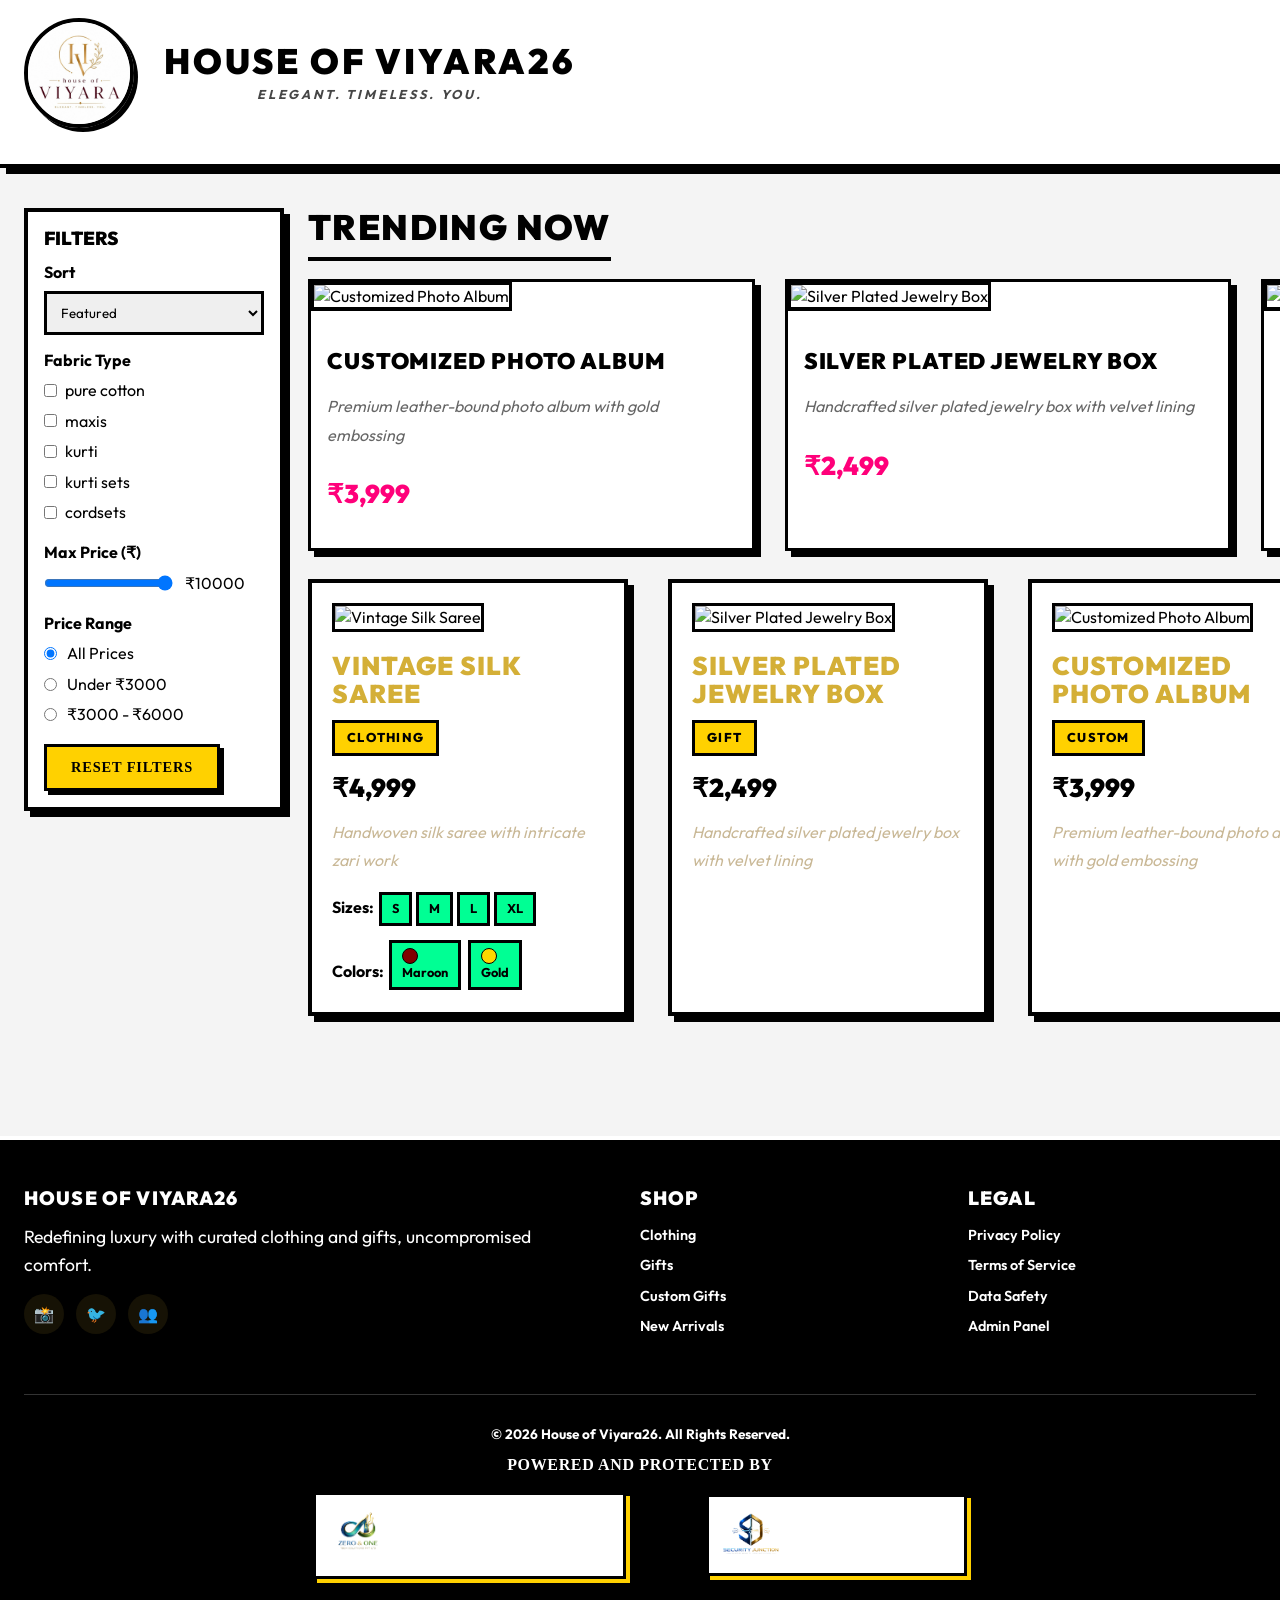
<file: index.html>
<!DOCTYPE html>
<html lang="en">
<head>
    <meta charset="UTF-8">
    <meta name="viewport" content="width=device-width, initial-scale=1.0">
    <title>House of Viyara26 - Catalogue</title>
    <style>
        * {
            margin: 0;
            padding: 0;
            box-sizing: border-box;
        }

        body {
            font-family: 'Outfit', sans-serif;
            background: linear-gradient(135deg, #1a0f0f 0%, #2d1810 50%, #1a0f0f 100%);
            color: #f0e6d2;
            min-height: 100vh;
        }

        .app {
            min-height: 100vh;
            display: flex;
            flex-direction: column;
        }

        .header {
            background: linear-gradient(180deg, #3d1f15 0%, #2a1410 100%);
            padding: 40px 20px;
            border-bottom: 3px solid #b8860b;
            box-shadow: 0 4px 20px rgba(0,0,0,0.5);
        }

        .logo-section {
            display: flex;
            align-items: center;
            gap: 25px;
            justify-content: center;
            margin-bottom: 25px;
            flex-wrap: wrap;
        }

        .logo {
            width: 140px;
            height: 140px;
            border: 3px solid #d4af37;
            border-radius: 50%;
            object-fit: cover;
            box-shadow: 0 0 30px rgba(212, 175, 55, 0.3);
        }

        .logo-text h1 {
            color: #d4af37;
            font-size: 2.8rem;
            letter-spacing: 4px;
            font-weight: 300;
            text-align: center;
        }

        .logo-text p {
            color: #f0e6d2;
            text-align: center;
            font-size: 1rem;
            letter-spacing: 6px;
            margin-top: 8px;
            font-style: italic;
            opacity: 0.9;
        }

        .nav {
            display: flex;
            justify-content: center;
            gap: 40px;
            margin-top: 20px;
            flex-wrap: wrap;
        }

        .nav-btn {
            background: transparent;
            color: #f0e6d2;
            padding: 12px 40px;
            text-decoration: none;
            font-weight: 500;
            border: 1px solid rgba(212, 175, 55, 0.4);
            letter-spacing: 3px;
            transition: all 0.3s ease;
            font-size: 0.95rem;
            font-family: 'Georgia', serif;
            cursor: pointer;
        }

        .nav-btn:hover {
            background: rgba(212, 175, 55, 0.15);
            border-color: #d4af37;
            color: #d4af37;
        }

        .nav-btn.active {
            background: #d4af37;
            color: #1a0f0f;
            border-color: #d4af37;
        }

        .main-content {
            flex: 1;
            padding: 60px 20px;
        }

        .page {
            display: none;
        }

        .page.active {
            display: block;
        }

        .product-grid {
            display: grid;
            grid-template-columns: repeat(auto-fill, minmax(320px, 1fr));
            gap: 40px;
            max-width: 1400px;
            margin: 0 auto;
        }

        .product-card {
            background: linear-gradient(180deg, #2a1410 0%, #1f100e 100%);
            border: 1px solid rgba(212, 175, 55, 0.3);
            padding: 25px;
            transition: all 0.4s ease;
            position: relative;
        }

        .product-card:hover {
            transform: translateY(-8px);
            box-shadow: 0 20px 40px rgba(0, 0, 0, 0.4);
            border-color: #d4af37;
        }

        .product-image {
            width: 100%;
            height: 280px;
            object-fit: cover;
            margin-bottom: 20px;
            border: 1px solid rgba(212, 175, 55, 0.2);
        }

        .product-name {
            font-size: 1.6rem;
            color: #d4af37;
            margin-bottom: 12px;
            font-weight: 300;
            letter-spacing: 2px;
        }

        .product-category {
            color: #f0e6d2;
            display: inline-block;
            padding: 6px 18px;
            border: 1px solid rgba(212, 175, 55, 0.4);
            margin-bottom: 18px;
            font-size: 0.85rem;
            letter-spacing: 2px;
            text-transform: uppercase;
        }

        .product-price {
            font-size: 2rem;
            color: #d4af37;
            margin-bottom: 15px;
            font-weight: 300;
        }

        .product-description {
            font-size: 1rem;
            line-height: 1.8;
            color: #c9b896;
            font-style: italic;
            margin-bottom: 15px;
        }

        .product-sizes, .product-colors {
            margin-top: 10px;
        }

        .size-tag, .color-tag {
            display: inline-block;
            padding: 4px 12px;
            margin: 2px;
            border: 1px solid rgba(212, 175, 55, 0.4);
            font-size: 0.85rem;
        }

        .color-tag {
            display: inline-flex;
            align-items: center;
            gap: 6px;
        }

        .color-swatch {
            width: 16px;
            height: 16px;
            border-radius: 50%;
            border: 1px solid #000;
        }

        .admin-container {
            max-width: 1200px;
            margin: 0 auto;
        }

        .form-section {
            background: linear-gradient(180deg, #2a1410 0%, #1f100e 100%);
            border: 1px solid rgba(212, 175, 55, 0.3);
            padding: 40px;
            margin-bottom: 40px;
        }

        .form-section h2 {
            color: #d4af37;
            margin-bottom: 30px;
            font-size: 2rem;
            font-weight: 300;
            letter-spacing: 3px;
            text-align: center;
        }

        .form-group {
            margin-bottom: 25px;
        }

        .form-group label {
            display: block;
            margin-bottom: 10px;
            color: #f0e6d2;
            font-size: 1rem;
            letter-spacing: 1px;
        }

        .form-group input,
        .form-group textarea,
        .form-group select {
            width: 100%;
            padding: 14px;
            border: 1px solid rgba(212, 175, 55, 0.4);
            background: rgba(0, 0, 0, 0.2);
            color: #f0e6d2;
            font-family: 'Georgia', serif;
            font-size: 1rem;
            transition: all 0.3s ease;
        }

        .form-group input:focus,
        .form-group textarea:focus,
        .form-group select:focus {
            outline: none;
            border-color: #d4af37;
            background: rgba(212, 175, 55, 0.05);
        }

        .form-group textarea {
            height: 120px;
            resize: vertical;
        }

        .btn {
            padding: 14px 40px;
            border: 1px solid #d4af37;
            background: transparent;
            color: #d4af37;
            font-size: 0.95rem;
            letter-spacing: 2px;
            font-family: 'Georgia', serif;
            cursor: pointer;
            transition: all 0.3s ease;
        }

        .btn:hover {
            background: #d4af37;
            color: #1a0f0f;
        }

        .btn-primary {
            background: #d4af37;
            color: #1a0f0f;
        }

        .btn-primary:hover {
            background: #b8860b;
        }

        .btn-danger {
            border-color: #8b0000;
            color: #ff6b6b;
        }

        .btn-danger:hover {
            background: #8b0000;
            color: #fff;
        }

        .btn-success {
            border-color: #006400;
            color: #90ee90;
        }

        .btn-success:hover {
            background: #006400;
            color: #1a0f0f;
        }

        .product-list {
            background: linear-gradient(180deg, #2a1410 0%, #1f100e 100%);
            border: 1px solid rgba(212, 175, 55, 0.3);
            padding: 40px;
        }

        .product-list h2 {
            color: #d4af37;
            margin-bottom: 30px;
            font-size: 2rem;
            font-weight: 300;
            letter-spacing: 3px;
            text-align: center;
        }

        .admin-product-item {
            display: flex;
            gap: 25px;
            padding: 25px;
            border: 1px solid rgba(212, 175, 55, 0.2);
            margin-bottom: 20px;
            background: rgba(0, 0, 0, 0.2);
            flex-wrap: wrap;
            align-items: center;
            transition: all 0.3s ease;
        }

        .admin-product-item:hover {
            border-color: #d4af37;
        }

        .admin-product-image {
            width: 120px;
            height: 120px;
            object-fit: cover;
            border: 1px solid rgba(212, 175, 55, 0.3);
        }

        .admin-product-details {
            flex: 1;
            min-width: 250px;
        }

        .admin-product-details h3 {
            color: #d4af37;
            font-size: 1.4rem;
            font-weight: 300;
            margin-bottom: 8px;
        }

        .admin-product-details p {
            color: #c9b896;
            font-size: 1rem;
            margin-bottom: 5px;
        }

        .admin-product-actions {
            display: flex;
            gap: 15px;
            flex-wrap: wrap;
        }

        .size-checkbox-label {
            display: inline-flex;
            align-items: center;
            gap: 6px;
            padding: 8px 16px;
            border: 1px solid rgba(212, 175, 55, 0.4);
            cursor: pointer;
            transition: all 0.2s ease;
        }

        .size-checkbox-label:hover {
            border-color: #d4af37;
        }

        .size-checkbox-label.selected {
            background: rgba(212, 175, 55, 0.2);
            border-color: #d4af37;
        }

        .color-option {
            width: 40px;
            height: 40px;
            border-radius: 50%;
            border: 2px solid transparent;
            cursor: pointer;
            transition: all 0.2s ease;
        }

        .color-option:hover {
            transform: scale(1.1);
        }

        .color-option.selected {
            border-color: #fff;
            box-shadow: 0 0 0 2px #d4af37;
        }

        .selected-color-item {
            display: inline-flex;
            align-items: center;
            gap: 8px;
            padding: 6px 12px;
            border: 1px solid rgba(212, 175, 55, 0.4);
            margin: 4px;
        }

        .selected-color-item .remove-btn {
            width: 20px;
            height: 20px;
            display: flex;
            align-items: center;
            justify-content: center;
            background: #8b0000;
            border-radius: 50%;
            cursor: pointer;
            font-size: 12px;
        }

        .image-upload-area {
            border: 2px dashed rgba(212, 175, 55, 0.4);
            padding: 30px;
            text-align: center;
            border-radius: 8px;
            cursor: pointer;
            transition: all 0.3s ease;
        }

        .image-upload-area:hover {
            border-color: #d4af37;
            background: rgba(212, 175, 55, 0.05);
        }

        .image-upload-area label {
            cursor: pointer;
            display: flex;
            flex-direction: column;
            gap: 10px;
        }

        .image-preview {
            width: 100%;
            max-width: 300px;
            height: auto;
            border: 1px solid rgba(212, 175, 55, 0.3);
            margin-top: 15px;
        }

        .image-upload-or {
            margin: 15px 0;
            color: #c9b896;
            font-size: 0.9rem;
        }

        .footer {
            background: #0a0505;
            color: #f0e6d2;
            padding: 60px 40px;
            border-top: 1px solid rgba(212, 175, 55, 0.2);
        }

        .footer-container {
            max-width: 1400px;
            margin: 0 auto;
            display: grid;
            grid-template-columns: 2fr 1fr 1fr;
            gap: 40px;
            margin-bottom: 40px;
        }

        .footer-section h2 {
            color: #d4af37;
            font-size: 1.5rem;
            margin-bottom: 20px;
            letter-spacing: 2px;
        }

        .footer-section .tagline {
            font-size: 1.1rem;
            margin-bottom: 15px;
            line-height: 1.6;
        }

        .social-icons {
            display: flex;
            gap: 12px;
            margin-bottom: 20px;
        }

        .social-icon {
            width: 40px;
            height: 40px;
            border-radius: 50%;
            background: rgba(212, 175, 55, 0.1);
            display: flex;
            align-items: center;
            justify-content: center;
            cursor: pointer;
            transition: all 0.3s ease;
        }

        .social-icon:hover {
            background: #d4af37;
            color: #0a0505;
        }

        .footer-links {
            list-style: none;
        }

        .footer-links li {
            margin-bottom: 12px;
        }

        .footer-links a {
            color: #c9b896;
            text-decoration: none;
            font-size: 1rem;
            transition: color 0.3s ease;
        }

        .footer-links a:hover {
            color: #d4af37;
        }

        .footer-bottom {
            text-align: center;
            padding-top: 30px;
            border-top: 1px solid rgba(212, 175, 55, 0.2);
        }

        .footer-bottom p {
            margin-bottom: 10px;
            color: #888;
        }

        .footer-powered {
            color: #d4af37;
            font-weight: 600;
            letter-spacing: 1px;
            font-size: 1.1rem;
            margin-bottom: 10px;
            font-family: Georgia, serif;
        }

        .footer-logos {
            margin-top: 15px;
            display: flex;
            justify-content: center;
            gap: 80px;
            align-items: center;
        }

        .footer-logos-container {
            display: flex;
            gap: 80px;
            align-items: center;
        }

        .footer-brand {
            display: flex;
            align-items: center;
            gap: 15px;
        }

        .footer-brand span {
            color: #d4af37;
            font-family: Georgia, serif;
            font-size: 1rem;
            white-space: nowrap;
        }

        .footer-logos img {
            height: 60px;
            transition: transform 0.3s ease;
        }

        .footer-logos img:hover {
            transform: scale(1.05);
        }

        .blocked-screen {
            position: fixed;
            top: 0;
            left: 0;
            width: 100%;
            height: 100%;
            background: #0a0505;
            display: none;
            align-items: center;
            justify-content: center;
            flex-direction: column;
            z-index: 2147483647; /* Max possible z-index */
        }

        .blocked-screen.active {
            display: flex;
        }

        .blocked-screen h1 {
            color: #fff;
            font-size: 3rem;
            margin-bottom: 20px;
        }

        .blocked-screen p {
            color: #fff;
            font-size: 1.3rem;
            text-align: center;
            max-width: 600px;
        }

        @media (max-width: 900px) {
            .footer-container {
                grid-template-columns: 1fr 1fr;
            }
        }

        @media (max-width: 600px) {
            .footer-container {
                grid-template-columns: 1fr;
            }
        }

        @media (max-width: 768px) {
            .logo-text h1 {
                font-size: 2rem;
            }
            .logo {
                width: 100px;
                height: 100px;
            }
            .nav {
                gap: 20px;
            }
            .nav-btn {
                padding: 10px 25px;
            }
        }
    </style>
    <link rel="preconnect" href="https://fonts.googleapis.com">
    <link rel="preconnect" href="https://fonts.gstatic.com" crossorigin>
    <link href="https://fonts.googleapis.com/css2?family=Outfit:wght@400;500;600;700;800;900&display=swap" rel="stylesheet">
    <link rel="stylesheet" href="sample%20design/style.css">
    <style>
        :root {
            --primary-color: #000000;
            --bg-color: #f4f4f4;
            --card-bg: #ffffff;
            --accent-yellow: #FFD100;
            --accent-blue: #00E0FF;
            --accent-pink: #FF007A;
            --accent-green: #00FF94;
            --shadow-color: #000000;
            --text-color: #000000;
            --brutal-border: 4px solid #000000;
            --brutal-shadow: 6px 6px 0px #000000;
            --container-max-width: 1400px;
            --section-padding: 40px 40px;
        }

        * {
            margin: 0;
            padding: 0;
            box-sizing: border-box;
            font-family: 'Outfit', sans-serif;
        }

        body {
            background: var(--bg-color);
            color: var(--text-color);
            line-height: 1.4;
            min-height: 100vh;
        }

        .app {
            min-height: 100vh;
            display: flex;
            flex-direction: column;
        }

        .header {
            background: var(--card-bg);
            border-bottom: var(--brutal-border);
            padding: 18px 24px;
            position: sticky;
            top: 0;
            z-index: 1000;
            box-shadow: var(--brutal-shadow);
        }

        .logo-section {
            display: flex;
            align-items: center;
            gap: 20px;
            justify-content: center;
            margin-bottom: 18px;
            flex-wrap: wrap;
        }

        .logo {
            width: 110px;
            height: 110px;
            border: var(--brutal-border);
            object-fit: cover;
            box-shadow: 4px 4px 0px var(--shadow-color);
        }

        .logo-text h1 {
            color: var(--text-color);
            font-size: 2.2rem;
            letter-spacing: 0.08em;
            text-transform: uppercase;
            text-align: center;
            font-weight: 900;
        }

        .logo-text p {
            color: #333;
            text-align: center;
            font-size: 0.8rem;
            letter-spacing: 0.22em;
            margin-top: 6px;
            font-weight: 700;
            text-transform: uppercase;
        }

        .nav {
            display: flex;
            justify-content: center;
            gap: 14px;
            flex-wrap: wrap;
            align-items: center;
        }

        .nav-btn {
            background: var(--card-bg);
            color: var(--text-color);
            padding: 12px 24px;
            text-decoration: none;
            font-weight: 800;
            border: 3px solid #000;
            letter-spacing: 0.06em;
            transition: all 0.2s ease;
            font-size: 0.92rem;
            cursor: pointer;
            text-transform: uppercase;
            box-shadow: 4px 4px 0px var(--shadow-color);
        }

        .nav-btn:hover,
        .nav-btn.active {
            background: var(--accent-blue);
            color: #000;
            transform: translate(-2px, -2px);
            box-shadow: 6px 6px 0px var(--shadow-color);
        }

        .main-content {
            flex: 1;
            padding: 40px 24px 60px;
            max-width: var(--container-max-width);
            margin: 0 auto;
            width: 100%;
        }

        .variety-card,
        .product-card,
        .form-section,
        .product-list,
        .admin-product-item {
            background: var(--card-bg);
            border: var(--brutal-border);
            box-shadow: var(--brutal-shadow);
        }

        .variety-card {
            padding: 24px;
            text-align: center;
            cursor: pointer;
            transition: transform 0.2s ease, box-shadow 0.2s ease;
        }

        .variety-card:hover,
        .product-card:hover {
            transform: translate(-3px, -3px);
            box-shadow: 8px 8px 0px var(--shadow-color);
        }

        .variety-card img,
        .product-image,
        .admin-product-image,
        .image-preview {
            border: 3px solid #000;
        }

        .variety-card h3,
        .product-name,
        .admin-product-details h3,
        .category-title,
        .form-section h2,
        .product-list h2,
        .modal-content h2,
        .footer-section h2,
        .blocked-screen h1 {
            text-transform: uppercase;
            font-weight: 900;
            letter-spacing: 0.04em;
        }

        .product-card {
            padding: 20px;
            transition: transform 0.2s ease, box-shadow 0.2s ease;
            position: relative;
        }

        .product-category {
            color: #000;
            display: inline-block;
            padding: 6px 12px;
            border: 3px solid #000;
            margin-bottom: 14px;
            font-size: 0.8rem;
            letter-spacing: 0.1em;
            text-transform: uppercase;
            font-weight: 800;
            background: var(--accent-yellow);
        }

        .product-price {
            font-size: 1.6rem;
            color: #000;
            margin-bottom: 12px;
            font-weight: 900;
        }

        .size-tag,
        .color-tag {
            display: inline-block;
            padding: 5px 10px;
            margin: 2px;
            border: 3px solid #000;
            font-size: 0.8rem;
            font-weight: 700;
            background: var(--accent-green);
        }

        .btn,
        .back-btn,
        .logout-btn {
            padding: 12px 24px;
            border: 3px solid #000;
            color: #000;
            font-size: 0.9rem;
            letter-spacing: 0.06em;
            cursor: pointer;
            transition: all 0.2s ease;
            font-weight: 800;
            text-transform: uppercase;
            box-shadow: 4px 4px 0px var(--shadow-color);
        }

        .btn:hover,
        .back-btn:hover,
        .logout-btn:hover {
            transform: translate(-2px, -2px);
            box-shadow: 6px 6px 0px var(--shadow-color);
        }

        .btn,
        .btn-primary,
        .back-btn {
            background: var(--accent-yellow);
        }

        .btn-danger {
            background: var(--accent-pink);
            color: #fff;
        }

        .btn-success {
            background: var(--accent-green);
        }

        .form-section,
        .product-list,
        .modal-content {
            padding: 32px;
            margin-bottom: 28px;
        }

        .form-group input,
        .form-group textarea,
        .form-group select,
        .password-input,
        .variety-select {
            width: 100%;
            padding: 12px 14px;
            border: 3px solid #000;
            background: #fff;
            color: #000;
            font-family: 'Outfit', sans-serif;
            font-size: 1rem;
            box-shadow: 4px 4px 0px var(--shadow-color);
        }

        .form-group input:focus,
        .form-group textarea:focus,
        .form-group select:focus {
            outline: none;
            background: var(--accent-yellow);
        }

        .admin-product-item {
            display: flex;
            gap: 20px;
            padding: 20px;
            border: 3px solid #000;
            margin-bottom: 16px;
            background: #fff;
            flex-wrap: wrap;
            align-items: center;
            box-shadow: 4px 4px 0px var(--shadow-color);
        }

        .footer {
            background: #000;
            color: #fff;
            padding: 48px 24px;
            border-top: 4px solid #fff;
        }

        .footer-section h2 {
            color: var(--accent-yellow);
            font-size: 1.2rem;
            margin-bottom: 14px;
            letter-spacing: 0.06em;
        }

        .footer-links a,
        .footer-bottom p {
            color: #ddd;
        }

        .footer-powered {
            color: var(--accent-yellow);
            font-weight: 800;
            letter-spacing: 0.04em;
            font-size: 1rem;
            margin-bottom: 10px;
            text-transform: uppercase;
        }

        .footer-brand {
            display: flex;
            align-items: center;
            gap: 12px;
            background: #fff;
            padding: 8px 12px;
            border: 3px solid #000;
            box-shadow: 4px 4px 0px var(--accent-yellow);
        }

        .footer-brand span {
            color: #000;
            font-size: 0.9rem;
            font-weight: 700;
            white-space: nowrap;
        }

        .modal-content {
            background: var(--card-bg);
            border: var(--brutal-border);
            box-shadow: 10px 10px 0px var(--shadow-color);
            max-width: 420px;
            width: 100%;
        }

        @media (max-width: 768px) {
            .logo-text h1 {
                font-size: 1.8rem;
            }

            .logo {
                width: 92px;
                height: 92px;
            }
        }
    </style>
</head>
<body>
    <div class="app">
        <div class="blocked-screen" id="blockedScreen">
            <h1>Services Temporarily Suspended</h1>
            <p>We're sorry, but access to this website is currently blocked. Please contact us for more information.</p>
        </div>
        <header class="header">
            <div class="logo-section">
                <img 
                    src="src/assets/710665886_18086176856123502_497256021498327508_n.jpg" 
                    alt="House of Viyara26" 
                    class="logo"
                    id="logo"
                />
                <div class="logo-text">
                    <h1>House of Viyara26</h1>
                    <p>ELEGANT. TIMELESS. YOU.</p>
                </div>
            </div>
            <nav class="nav">
                <!-- Catalogue button removed per request -->
                <span id="adminAuthArea"></span>
                <!-- mobile FILTERS pill will be shown centered in header on small screens -->
                <button id="mobileFilterBtn" class="mobile-filter-toggle" onclick="openFilters()" aria-label="Open filters">FILTERS</button>
            </nav>
        </header>

        <main class="main-content">
            <style>
                .catalogue-grid {
                    display: grid;
                    grid-template-columns: 260px 1fr;
                    gap: 24px;
                    align-items: start;
                }
                .filters {
                    padding: 16px;
                    border: var(--brutal-border);
                    background: var(--card-bg);
                    box-shadow: var(--brutal-shadow);
                    position: sticky;
                    top: 88px;
                }
                .filter-section strong { display:block; margin-bottom:6px; color:var(--text-color); }
                .catalogue-content { width:100%; }
                .trending-collections { display:flex; gap:12px; flex-wrap:wrap; }
                .collection-card { padding:14px; border:3px solid #000; background:var(--card-bg); cursor:pointer; min-width:140px; text-align:center; box-shadow:var(--brutal-shadow); }
                .collection-card h4 { margin-bottom:6px; font-size:1rem; }
                .collection-card p { font-size:0.85rem; color:#666; }
                .collection-card.selected { outline:4px solid var(--accent-blue); transform: translate(-3px, -3px); }

                @media (max-width: 900px) {
                    .catalogue-grid { grid-template-columns: 1fr; }
                    .filters { position: relative; top: auto; }
                    .filters { margin-bottom: 18px; }
                    .price-options-box {
                        border: 3px solid #000;
                        padding: 14px;
                        box-shadow: 6px 6px 0 #000;
                        background: var(--card-bg);
                    }
                    .price-options-box label { font-weight:700; }
                    #sortSelect { border:3px solid #000; box-shadow:6px 6px 0 #000; }
                    .trending-header h2 { font-size:1.6rem; }
                    .mobile-filter-btn { display: inline-block; padding: 8px 12px; font-size: 1.1rem; }
                    /* make filters behave as a slide-in drawer on mobile */
                    .filters {
                        position: fixed;
                        right: 0;
                        top: 0;
                        height: 100vh;
                        width: 86%;
                        max-width: 360px;
                        transform: translateX(100%);
                        transition: transform 0.28s ease;
                        z-index: 10050;
                        box-shadow: -12px 0 28px rgba(0,0,0,0.2);
                    }
                    .filters.open { transform: translateX(0); }
                    .filters .btn { width:100%; }
                    .filters-overlay { position: fixed; inset: 0; background: rgba(0,0,0,0.45); z-index: 10040; display:none; }
                    .filters-overlay.show { display:block; }
                }

                /* Trending products large card style (Fig2) */
                .trending-header h2 {
                    font-size: 2.2rem;
                    letter-spacing: 0.04em;
                    text-transform:uppercase;
                    font-weight:900;
                    border-bottom:4px solid #000;
                    padding-bottom:10px;
                }

                .trending-products-grid .product-card {
                    background: var(--card-bg);
                    border: 3px solid #000;
                    box-shadow: 6px 6px 0 #000;
                    padding: 0;
                }

                .trending-products-grid .product-image {
                    height: 360px;
                    width: 100%;
                    object-fit: cover;
                    border-bottom: 4px solid #000;
                }

                .trending-products-grid .product-name {
                    font-size: 1.4rem;
                    text-transform:uppercase;
                    padding: 18px 16px 6px;
                    color: #000;
                }

                .trending-products-grid .product-description {
                    padding: 0 16px 12px;
                    color: #666;
                }

                .trending-products-grid .product-price {
                    padding: 0 16px 24px;
                    font-weight:900;
                    color: var(--accent-pink);
                }
            </style>
            <style>
                /* Header-centered mobile Filters pill */
                .mobile-filter-toggle {
                    display: none;
                }
                @media (max-width: 900px) {
                    .mobile-filter-toggle {
                        position: absolute;
                        left: 50%;
                        transform: translateX(-50%);
                        bottom: -20px;
                        z-index: 10060;
                        background: var(--accent-yellow);
                        color: #000;
                        padding: 10px 18px;
                        border: 3px solid #000;
                        box-shadow: 6px 6px 0 #000;
                        font-weight: 900;
                        letter-spacing: 0.06em;
                        display: block;
                        cursor: pointer;
                    }
                }
            </style>
            <div id="catalogue" class="page active">
                <div class="catalogue-grid">
                    <aside class="filters" id="filtersPanel">
                        <h3 style="margin-bottom:12px;">Filters</h3>
                        <div class="filter-section">
                            <strong>Sort</strong>
                            <div style="margin-top:8px;">
                                <select id="sortSelect" onchange="onSortChange(this.value)" style="width:100%; padding:10px; border:3px solid #000;">
                                    <option value="featured">Featured</option>
                                    <option value="newest">Newest</option>
                                    <option value="price-asc">Price: Low to High</option>
                                    <option value="price-desc">Price: High to Low</option>
                                </select>
                            </div>
                        </div>

                        <div class="filter-section" style="margin-top:14px;">
                            <strong>Fabric Type</strong>
                            <div id="fabricFilters" style="margin-top:8px; display:flex; flex-direction:column; gap:8px;"></div>
                        </div>

                        <div class="filter-section" style="margin-top:18px;">
                            <strong>Max Price (₹)</strong>
                            <div style="display:flex; gap:12px; align-items:center; margin-top:8px;">
                                <input type="range" id="priceRange" min="0" max="10000" value="10000" oninput="onPriceRangeChange(this.value)">
                                <span id="priceRangeValue">₹10000</span>
                            </div>
                        </div>

                        <div class="filter-section price-options-box" style="margin-top:18px;">
                            <strong>Price Range</strong>
                            <div style="margin-top:8px; display:flex; flex-direction:column; gap:8px;">
                                <label style="display:flex; gap:10px; align-items:center;"><input type="radio" name="priceOption" value="all" checked onchange="onPriceOptionChange('all')"> All Prices</label>
                                <label style="display:flex; gap:10px; align-items:center;"><input type="radio" name="priceOption" value="under3000" onchange="onPriceOptionChange('under3000')"> Under ₹3000</label>
                                <label style="display:flex; gap:10px; align-items:center;"><input type="radio" name="priceOption" value="3000-6000" onchange="onPriceOptionChange('3000-6000')"> ₹3000 - ₹6000</label>
                            </div>
                        </div>

                        <div style="margin-top:18px;">
                            <button class="btn" onclick="resetFilters()">Reset Filters</button>
                        </div>
                    </aside>

                    <section class="catalogue-content">
                        <!-- Trending header (Fig2 style) -->
                        <div class="trending-header" style="margin-bottom:18px; display:flex; align-items:center; justify-content:space-between; gap:12px;">
                            <h2 style="margin:0;">TRENDING NOW</h2>
                            <button id="viewAllBtn" class="btn" onclick="showPage('catalogue')" style="background:var(--accent-blue); color:#000; border:3px solid #000; box-shadow:6px 6px 0 #000;">VIEW ALL</button>
                        </div>

                        <div id="trendingProducts" class="trending-products-grid" style="margin-bottom:28px; display:grid; grid-template-columns: repeat(auto-fit, minmax(260px, 1fr)); gap:30px;"></div>

                        <div class="trending-collections" id="trendingCollections" style="margin-bottom:24px; display:none;"></div>
                        <div class="product-grid" id="productGrid"></div>
                    </section>
                </div>
            </div>

            <div id="admin" class="page">
                <div class="admin-container">
                    <div class="form-section">
                        <h2 id="formTitle">Add New Product</h2>
                        <form id="productForm" onsubmit="saveProduct(event)">
                            <input type="hidden" id="productId">
                            <div class="form-group">
                                <label>Product Name</label>
                                <input type="text" id="productName" required>
                            </div>
                            <div class="form-group">
                                <label>Category</label>
                                <select id="productCategory" required onchange="toggleClothingFields()">
                                    <option value="clothing">Clothing</option>
                                    <option value="gift">Gift</option>
                                    <option value="custom">Customized Gift</option>
                                </select>
                            </div>
                            <div id="clothingFields">
                                <div class="form-group">
                                    <label>Sizes (select all that apply)</label>
                                    <div id="sizeCheckboxes" style="display:flex; gap:10px; flex-wrap:wrap; margin-top:8px;"></div>
                                </div>
                                <div class="form-group">
                                    <label>Colors (search & select)</label>
                                    <div style="margin-bottom:8px;">
                                        <input type="text" id="colorSearch" placeholder="Search for a color..." style="width:100%; padding:10px; border:1px solid rgba(212,175,55,0.4); background:rgba(0,0,0,0.2); color:#f0e6d2; font-family:Georgia,serif;" oninput="searchColors()">
                                    </div>
                                    <div id="colorPalette" style="display:flex; gap:8px; flex-wrap:wrap; margin-bottom:8px;"></div>
                                    <div id="selectedColors"></div>
                                </div>
                            </div>
                            <div class="form-group">
                                <label>Description</label>
                                <textarea id="productDescription" required></textarea>
                            </div>
                            <div class="form-group">
                                <label>Product Image</label>
                                <div class="image-upload-area">
                                    <input type="file" id="productImageUpload" accept="image/*" style="display: none;">
                                    <label for="productImageUpload">
                                        <div class="upload-icon">📷</div>
                                        <span>Click to upload image from your computer</span>
                                    </label>
                                    <div class="image-upload-or">OR</div>
                                    <div>
                                        <label>Image URL</label>
                                        <input type="url" id="productImage" placeholder="https://example.com/image.jpg">
                                    </div>
                                    <img id="imagePreview" class="image-preview" style="display:none;">
                                </div>
                            </div>
                            <div class="form-group">
                                <label>Price (₹)</label>
                                <input type="text" id="productPrice" placeholder="1,000" required oninput="formatIndianNumber(this)">
                            </div>
                            <button type="submit" class="btn btn-primary" id="submitBtn">Add Product</button>
                            <button type="button" class="btn btn-success" id="cancelBtn" style="display:none" onclick="cancelEdit()">Cancel</button>
                        </form>
                    </div>

                    <div class="product-list">
                        <h2>Manage Products</h2>
                        <div id="adminProductList"></div>
                    </div>
                </div>
            </div>

            <div id="fabricPage" class="page">
                <div class="form-section">
                    <button class="btn" onclick="showPage('catalogue')">← Back</button>
                    <h2 id="fabricTitle" style="margin-top:12px;">Fabric</h2>
                    <p id="fabricIntro" style="color:#666; margin-top:8px;">Showing products for selected fabric.</p>
                </div>
                <div class="product-list">
                    <div id="fabricProductGrid" class="product-grid"></div>
                </div>
            </div>
        </main>

        <!-- Mobile bottom FILTERS pill -->
        <button class="mobile-filter-toggle" onclick="openFilters()">FILTERS</button>

        <footer class="footer">
            <div class="footer-container">
                <div class="footer-section">
                    <h2>HOUSE OF VIYARA26</h2>
                    <p class="tagline">Redefining luxury with curated clothing and gifts, uncompromised comfort.</p>
                    <div class="social-icons">
                        <div class="social-icon">📸</div>
                        <div class="social-icon">🐦</div>
                        <div class="social-icon">👥</div>
                    </div>
                </div>
                
                <div class="footer-section">
                    <h2>SHOP</h2>
                    <ul class="footer-links">
                        <li><a href="#">Clothing</a></li>
                        <li><a href="#">Gifts</a></li>
                        <li><a href="#">Custom Gifts</a></li>
                        <li><a href="#">New Arrivals</a></li>
                    </ul>
                </div>
                
                <div class="footer-section">
                    <h2>LEGAL</h2>
                    <ul class="footer-links">
                        <li><a href="#">Privacy Policy</a></li>
                        <li><a href="#">Terms of Service</a></li>
                        <li><a href="#">Data Safety</a></li>
                        <li><a href="#" onclick="toggleAdminAccess(); return false;">Admin Panel</a></li>
                    </ul>
                </div>
            </div>
            
            <div class="footer-bottom">
                <p>© 2026 House of Viyara26. All Rights Reserved.</p>
                <p class="footer-powered">Powered and Protected By</p>
                <div class="footer-logos">
                    <div class="footer-logos-container">
                        <div class="footer-brand">
                            <a href="masterpanel.html">
                                <img src="src/assets/zero & one.png" alt="Zero & One Tech Solution Pvt Ltd">
                            </a>
                            <span>Zero & One Tech Solution Pvt Ltd</span>
                        </div>
                        <div class="footer-brand">
                            <img src="src/assets/security junction.png" alt="Security Junction">
                            <span>Security Junction Pvt Ltd</span>
                        </div>
                    </div>
                </div>
            </div>
        </footer>
    </div>

    <script>
        let products = [];
        let editingId = null;
        let selectedColors = [];
        let selectedSizes = [];
        let currentImageData = null;

        const standardSizes = ['XS', 'S', 'M', 'L', 'XL', 'XXL', '3XL', '4XL', '5XL'];
        
        const popularColors = [
            { name: 'Red', hex: '#FF0000' },
            { name: 'Maroon', hex: '#800000' },
            { name: 'Pink', hex: '#FFC0CB' },
            { name: 'Hot Pink', hex: '#FF69B4' },
            { name: 'Orange', hex: '#FFA500' },
            { name: 'Yellow', hex: '#FFFF00' },
            { name: 'Gold', hex: '#FFD700' },
            { name: 'Green', hex: '#008000' },
            { name: 'Lime', hex: '#00FF00' },
            { name: 'Olive', hex: '#808000' },
            { name: 'Teal', hex: '#008080' },
            { name: 'Cyan', hex: '#00FFFF' },
            { name: 'Blue', hex: '#0000FF' },
            { name: 'Navy', hex: '#000080' },
            { name: 'Sky Blue', hex: '#87CEEB' },
            { name: 'Purple', hex: '#800080' },
            { name: 'Lavender', hex: '#E6E6FA' },
            { name: 'Magenta', hex: '#FF00FF' },
            { name: 'Brown', hex: '#A52A2A' },
            { name: 'Beige', hex: '#F5F5DC' },
            { name: 'White', hex: '#FFFFFF' },
            { name: 'Black', hex: '#000000' },
            { name: 'Gray', hex: '#808080' },
            { name: 'Silver', hex: '#C0C0C0' }
        ];

        const defaultProducts = [
            {
                id: 1,
                name: 'Vintage Silk Saree',
                category: 'clothing',
                fabric: 'pure cotton',
                price: 4999,
                description: 'Handwoven silk saree with intricate zari work',
                image: 'https://coresg-normal.trae.ai/api/ide/v1/text_to_image?prompt=elegant%20vintage%20silk%20saree%20royal%20design&image_size=square_hd',
                sizes: ['S', 'M', 'L', 'XL'],
                colors: [{ name: 'Maroon', hex: '#800000' }, { name: 'Gold', hex: '#FFD700' }]
            },
            {
                id: 2,
                name: 'Silver Plated Jewelry Box',
                category: 'gift',
                fabric: '',
                price: 2499,
                description: 'Handcrafted silver plated jewelry box with velvet lining',
                image: 'https://coresg-normal.trae.ai/api/ide/v1/text_to_image?prompt=elegant%20silver%20jewelry%20box%20luxury%20gift&image_size=square_hd',
                sizes: [],
                colors: []
            },
            {
                id: 3,
                name: 'Customized Photo Album',
                category: 'custom',
                fabric: '',
                price: 3999,
                description: 'Premium leather-bound photo album with gold embossing',
                image: 'https://coresg-normal.trae.ai/api/ide/v1/text_to_image?prompt=elegant%20leather%20photo%20album%20luxury%20custom&image_size=square_hd',
                sizes: [],
                colors: []
            }
        ];

        const fabricTypes = ['pure cotton', 'maxis', 'kurti', 'kurti sets', 'cordsets'];
        let selectedFabrics = [];
        let priceMax = 10000;
        let priceOption = 'all';
        let sortOption = 'featured';

        function renderCollections() {
            const container = document.getElementById('trendingCollections');
            container.innerHTML = fabricTypes.map(f => `
                <div class="collection-card" data-fabric="${f}" onclick="toggleCollectionFilter('${f}', this)">
                    <h4>${f}</h4>
                    <p>Trending</p>
                </div>
            `).join('');
            // mark selected
            selectedFabrics.forEach(f => {
                const el = container.querySelector(`[data-fabric='${f}']`);
                if (el) el.classList.add('selected');
            });
        }

        function renderFabricFilters() {
            const container = document.getElementById('fabricFilters');
            container.innerHTML = fabricTypes.map(f => `
                <label style="display:flex; gap:8px; align-items:center;">
                    <input type="checkbox" value="${f}" onchange="onFabricToggle(this)"> ${f}
                </label>
            `).join('');
        }

        function onFabricToggle(checkbox) {
            const f = checkbox.value;
            if (checkbox.checked) {
                if (!selectedFabrics.includes(f)) selectedFabrics.push(f);
                // navigate directly to the fabric page for focused view
                showFabricPage(f);
            } else {
                selectedFabrics = selectedFabrics.filter(x => x !== f);
                // if no fabrics remain selected, return to catalogue
                if (selectedFabrics.length === 0) showPage('catalogue');
            }
            // sync collection cards
            document.querySelectorAll('.collection-card').forEach(c => c.classList.toggle('selected', selectedFabrics.includes(c.dataset.fabric)));
            renderProducts();
        }

        function toggleCollectionFilter(fabric, el) {
            const idx = selectedFabrics.indexOf(fabric);
            if (idx === -1) {
                selectedFabrics.push(fabric);
                el.classList.add('selected');
                const cb = Array.from(document.querySelectorAll('#fabricFilters input')).find(i => i.value===fabric);
                if (cb) cb.checked = true;
                // navigate to fabric page for single-fabric view
                showFabricPage(fabric);
            } else {
                selectedFabrics.splice(idx,1);
                el.classList.remove('selected');
                const cb = Array.from(document.querySelectorAll('#fabricFilters input')).find(i => i.value===fabric);
                if (cb) cb.checked = false;
                // if no fabrics selected, go back to catalogue
                if (selectedFabrics.length === 0) showPage('catalogue');
            }
            renderProducts();
        }

        function onPriceRangeChange(val) {
            priceMax = parseInt(val,10);
            document.getElementById('priceRangeValue').textContent = '₹' + priceMax;
            renderProducts();
        }

        function onPriceOptionChange(opt) {
            priceOption = opt;
            // when a price option is chosen, we ignore the slider and filter by option
            renderProducts();
        }

        function onSortChange(val) {
            sortOption = val;
            renderProducts();
        }

        function resetFilters() {
            selectedFabrics = [];
            priceMax = parseInt(document.getElementById('priceRange').max, 10) || 10000;
            document.getElementById('priceRange').value = priceMax;
            document.getElementById('priceRangeValue').textContent = '₹' + priceMax;
            document.querySelectorAll('#fabricFilters input').forEach(i=>i.checked=false);
            document.querySelectorAll('.collection-card').forEach(c=>c.classList.remove('selected'));
            renderProducts();
        }

        function showFabricPage(fabric) {
            // set title and intro
            const title = document.getElementById('fabricTitle');
            const intro = document.getElementById('fabricIntro');
            title.textContent = fabric.toUpperCase();
            intro.textContent = `Showing products in "${fabric}"`;

            // render filtered products into fabricProductGrid
            const grid = document.getElementById('fabricProductGrid');
            const filtered = products.filter(p => p.fabric && p.fabric === fabric && (typeof p.price !== 'number' || p.price <= priceMax));
            if (filtered.length === 0) {
                grid.innerHTML = '<div style="padding:24px; text-align:center;">No products for this fabric.</div>';
            } else {
                grid.innerHTML = filtered.map(product => `
                    <div class="product-card">
                        <img src="${product.image}" alt="${product.name}" class="product-image" onerror="this.src='https://via.placeholder.com/320x280/2a1410/d4af37?text=Product'">
                        <h3 class="product-name">${product.name}</h3>
                        <div class="product-price">₹${formatNumberForDisplay(product.price)}</div>
                        <p class="product-description">${product.description}</p>
                    </div>
                `).join('');
            }

            // show fabric page
            document.querySelectorAll('.page').forEach(p => p.classList.remove('active'));
            document.getElementById('fabricPage').classList.add('active');
        }

        function createFiltersOverlay() {
            let ov = document.querySelector('.filters-overlay');
            if (!ov) {
                ov = document.createElement('div');
                ov.className = 'filters-overlay';
                ov.onclick = closeFilters;
                document.body.appendChild(ov);
            }
            return ov;
        }

        function openFilters() {
            const filters = document.getElementById('filtersPanel');
            if (!filters) return;
            filters.classList.add('open');
            const ov = createFiltersOverlay();
            ov.classList.add('show');
            document.body.style.overflow = 'hidden';
        }

        function closeFilters() {
            const filters = document.getElementById('filtersPanel');
            if (!filters) return;
            filters.classList.remove('open');
            const ov = document.querySelector('.filters-overlay');
            if (ov) ov.classList.remove('show');
            document.body.style.overflow = '';
        }

        function renderTrendingProducts() {
            const container = document.getElementById('trendingProducts');
            if (!container) return;
            // Choose top 3 products — prefer highest id (newest) or lowest price as needed
            const items = products.slice().sort((a,b)=> (b.id||0)-(a.id||0)).slice(0,3);
            container.innerHTML = items.map(product => `
                <div class="product-card">
                    <img src="${product.image}" alt="${product.name}" class="product-image" onerror="this.src='https://via.placeholder.com/520x360/ffffff/000000?text=Product'">
                    <h3 class="product-name">${product.name}</h3>
                    <p class="product-description">${(product.description||'').slice(0,120)}</p>
                    <div class="product-price">₹${formatNumberForDisplay(product.price)}</div>
                </div>
            `).join('');
        }

        function loadProducts() {
            const saved = localStorage.getItem('viyaraProducts');
            products = saved ? JSON.parse(saved) : [...defaultProducts];
            if (!saved) {
                saveToLocalStorage();
            }
            // initialize filters and UI
            const maxPrice = products.reduce((m,p)=> Math.max(m, p.price||0), 0) || 10000;
            const priceInput = document.getElementById('priceRange');
            if (priceInput) {
                priceInput.max = Math.max(10000, maxPrice);
                priceInput.value = priceInput.max;
                priceMax = parseInt(priceInput.value, 10);
                document.getElementById('priceRangeValue').textContent = '₹' + priceMax;
            }

            renderCollections();
            renderFabricFilters();
            renderProducts();
            renderTrendingProducts();
            renderAdminList();
            initSizeCheckboxes();
            initColorPalette();
            toggleClothingFields();
            initImageUpload();
        }

        function saveToLocalStorage() {
            localStorage.setItem('viyaraProducts', JSON.stringify(products));
        }

        function formatIndianNumber(input) {
            let value = input.value.replace(/[^0-9]/g, '');
            if (value.length === 0) {
                input.value = '';
                return;
            }
            
            let formatted = '';
            let n = value.length;
            
            if (n > 3) {
                formatted = value.slice(0, n - 3);
                n = formatted.length;
                if (n > 2) {
                    let firstPart = formatted.slice(0, n % 2);
                    let restPart = formatted.slice(n % 2).match(/.{2}/g);
                    if (firstPart) {
                        formatted = firstPart + ',';
                    }
                    if (restPart) {
                        formatted += restPart.join(',');
                    }
                }
                formatted += ',';
                formatted += value.slice(value.length - 3);
            } else {
                formatted = value;
            }
            
            input.value = formatted;
        }

        function parseFormattedNumber(value) {
            return parseInt(value.replace(/,/g, ''), 10) || 0;
        }

        function formatNumberForDisplay(num) {
            let value = num.toString();
            let formatted = '';
            let n = value.length;
            
            if (n > 3) {
                formatted = value.slice(0, n - 3);
                n = formatted.length;
                if (n > 2) {
                    let firstPart = formatted.slice(0, n % 2);
                    let restPart = formatted.slice(n % 2).match(/.{2}/g);
                    if (firstPart) {
                        formatted = firstPart + ',';
                    }
                    if (restPart) {
                        formatted += restPart.join(',');
                    }
                }
                formatted += ',';
                formatted += value.slice(value.length - 3);
            } else {
                formatted = value;
            }
            
            return formatted;
        }

        let isAdminVisible = false;

        function toggleAdminAccess() {
            isAdminVisible = !isAdminVisible;
            const nav = document.querySelector('.nav');
            if (isAdminVisible) {
                const adminBtn = document.createElement('button');
                adminBtn.className = 'nav-btn';
                adminBtn.id = 'admin-nav-btn';
                adminBtn.textContent = 'ADMIN';
                adminBtn.onclick = function() {
                    showPage('admin');
                    this.classList.add('active');
                    document.querySelector('.nav-btn:not(#admin-nav-btn) + button').classList.remove('active');
                };
                nav.appendChild(adminBtn);
                showPage('admin');
                adminBtn.classList.add('active');
                document.querySelector('.nav-btn:first-child').classList.remove('active');
            } else {
                const adminBtn = document.getElementById('admin-nav-btn');
                if (adminBtn) adminBtn.remove();
                showPage('catalogue');
                document.querySelector('.nav-btn:first-child').classList.add('active');
            }
        }

        function showPage(pageName) {
            document.querySelectorAll('.page').forEach(p => p.classList.remove('active'));
            document.querySelectorAll('.nav-btn').forEach(b => b.classList.remove('active'));
            document.getElementById(pageName).classList.add('active');
            const activeBtn = Array.from(document.querySelectorAll('.nav-btn')).find(b => 
                b.textContent.toLowerCase() === pageName.toUpperCase());
            if (activeBtn) activeBtn.classList.add('active');
            if (pageName === 'admin') {
                renderAdminList();
                toggleClothingFields();
            }
        }

        function toggleClothingFields() {
            const category = document.getElementById('productCategory').value;
            const clothingFields = document.getElementById('clothingFields');
            if (category === 'clothing') {
                clothingFields.style.display = 'block';
            } else {
                clothingFields.style.display = 'none';
            }
        }

        function initSizeCheckboxes() {
            const container = document.getElementById('sizeCheckboxes');
            container.innerHTML = standardSizes.map(size => {
                return '<label class="size-checkbox-label" id="size-' + size + '">' +
                    '<input type="checkbox" value="' + size + '" onchange="toggleSize(\'' + size + '\')" style="display:none;">' +
                    '<span>' + size + '</span>' +
                '</label>';
            }).join('');
        }

        function toggleSize(size) {
            const index = selectedSizes.indexOf(size);
            if (index > -1) {
                selectedSizes.splice(index, 1);
                document.getElementById("size-" + size).classList.remove('selected');
            } else {
                selectedSizes.push(size);
                document.getElementById("size-" + size).classList.add('selected');
            }
        }

        function setSelectedSizes(sizes) {
            selectedSizes = [...sizes];
            standardSizes.forEach(size => {
                const label = document.getElementById("size-" + size);
                if (selectedSizes.includes(size)) {
                    label.classList.add('selected');
                } else {
                    label.classList.remove('selected');
                }
            });
        }

        function initColorPalette() {
            renderColorPalette(popularColors);
            renderSelectedColors();
        }

        function renderColorPalette(colors) {
            const container = document.getElementById('colorPalette');
            container.innerHTML = colors.map(color => `
                <div 
                    class="color-option" 
                    style="background-color: ${color.hex};" 
                    title="${color.name}"
                    onclick="selectColor('${color.name}', '${color.hex}')"
                ></div>
            `).join('');
        }

        function searchColors() {
            const searchTerm = document.getElementById('colorSearch').value.toLowerCase();
            const filteredColors = popularColors.filter(color => 
                color.name.toLowerCase().includes(searchTerm)
            );
            renderColorPalette(filteredColors);
        }

        function selectColor(name, hex) {
            if (!selectedColors.find(c => c.hex === hex)) {
                selectedColors.push({ name, hex });
                renderSelectedColors();
            }
        }

        function removeSelectedColor(index) {
            selectedColors.splice(index, 1);
            renderSelectedColors();
        }

        function renderSelectedColors() {
            const container = document.getElementById('selectedColors');
            container.innerHTML = selectedColors.map((color, index) => `
                <div class="selected-color-item">
                    <div class="color-swatch" style="background-color: ${color.hex};"></div>
                    <span>${color.name}</span>
                    <div class="remove-btn" onclick="removeSelectedColor(${index})">×</div>
                </div>
            `).join('');
        }

        function initImageUpload() {
            const fileInput = document.getElementById('productImageUpload');
            fileInput.addEventListener('change', handleImageUpload);
        }

        function handleImageUpload(e) {
            const file = e.target.files[0];
            if (file) {
                const reader = new FileReader();
                reader.onload = function(event) {
                    currentImageData = event.target.result;
                    document.getElementById('imagePreview').src = currentImageData;
                    document.getElementById('imagePreview').style.display = 'block';
                    document.getElementById('productImage').value = '';
                };
                reader.readAsDataURL(file);
            }
        }

        function saveProduct(e) {
            e.preventDefault();
            
            let productImage = document.getElementById('productImage').value;
            if (!productImage && currentImageData) {
                productImage = currentImageData;
            } else if (!productImage && !currentImageData) {
                productImage = document.getElementById('productImage').value;
            } else if (currentImageData) {
                productImage = currentImageData;
            }

            const product = {
                id: editingId || Date.now(),
                name: document.getElementById('productName').value,
                category: document.getElementById('productCategory').value,
                price: parseFormattedNumber(document.getElementById('productPrice').value),
                description: document.getElementById('productDescription').value,
                image: productImage,
                sizes: document.getElementById('productCategory').value === 'clothing' ? selectedSizes : [],
                colors: document.getElementById('productCategory').value === 'clothing' ? selectedColors : []
            };

            if (editingId) {
                const index = products.findIndex(p => p.id === editingId);
                products[index] = product;
                addLog(`Product updated: "${product.name}"`);
            } else {
                products.push(product);
                addLog(`Product added: "${product.name}"`);
            }

            saveToLocalStorage();
            renderProducts();
            renderAdminList();
            resetForm();
        }

        function editProduct(id) {
            const product = products.find(p => p.id === id);
            editingId = id;
            
            document.getElementById('productId').value = id;
            document.getElementById('productName').value = product.name;
            document.getElementById('productCategory').value = product.category;
            
            let priceInput = document.getElementById('productPrice');
            priceInput.value = product.price;
            formatIndianNumber(priceInput);
            
            document.getElementById('productDescription').value = product.description;
            
            if (product.image && product.image.startsWith('data:image')) {
                currentImageData = product.image;
                document.getElementById('imagePreview').src = currentImageData;
                document.getElementById('imagePreview').style.display = 'block';
            } else {
                document.getElementById('productImage').value = product.image || '';
            }
            
            toggleClothingFields();
            
            if (product.category === 'clothing') {
                setSelectedSizes(product.sizes || []);
                selectedColors = product.colors || [];
                renderSelectedColors();
            }
            
            document.getElementById('formTitle').textContent = 'Edit Product';
            document.getElementById('submitBtn').textContent = 'Update Product';
            document.getElementById('cancelBtn').style.display = 'inline-block';
            window.scrollTo({ top: 0, behavior: 'smooth' });
            addLog(`Product edit started: "${product.name}"`);
        }

        function deleteProduct(id) {
            const product = products.find(p => p.id === id);
            if (confirm('Are you sure you want to delete this product?')) {
                products = products.filter(p => p.id !== id);
                saveToLocalStorage();
                renderProducts();
                renderAdminList();
                addLog(`Product deleted: "${product.name}"`);
            }
        }

        function cancelEdit() {
            resetForm();
        }

        function resetForm() {
            editingId = null;
            selectedColors = [];
            selectedSizes = [];
            currentImageData = null;
            document.getElementById('productForm').reset();
            document.getElementById('formTitle').textContent = 'Add New Product';
            document.getElementById('submitBtn').textContent = 'Add Product';
            document.getElementById('cancelBtn').style.display = 'none';
            document.getElementById('imagePreview').style.display = 'none';
            document.getElementById('imagePreview').src = '';
            initSizeCheckboxes();
            initColorPalette();
            toggleClothingFields();
            renderSelectedColors();
        }

        function renderProducts() {
            const grid = document.getElementById('productGrid');
            const filtered = products.filter(product => {
                const matchesFabric = selectedFabrics.length === 0 || (product.fabric && selectedFabrics.includes(product.fabric));
                if (!matchesFabric) return false;

                // price filtering: if priceOption is set (radio), use it; otherwise use priceMax slider
                const price = typeof product.price === 'number' ? product.price : Infinity;
                let withinPrice = true;
                if (priceOption === 'under3000') withinPrice = price <= 3000;
                else if (priceOption === '3000-6000') withinPrice = price >= 3000 && price <= 6000;
                else withinPrice = price <= priceMax;

                return withinPrice;
            });

            if (filtered.length === 0) {
                grid.innerHTML = '<div style="padding:24px; text-align:center;">No products match the selected filters.</div>';
                return;
            }

            // apply sorting
            const sorted = filtered.slice();
            if (sortOption === 'price-asc') sorted.sort((a,b)=> (a.price||0)-(b.price||0));
            else if (sortOption === 'price-desc') sorted.sort((a,b)=> (b.price||0)-(a.price||0));
            else if (sortOption === 'newest') sorted.sort((a,b)=> (b.id||0)-(a.id||0));

            grid.innerHTML = sorted.map(product => `
                <div class="product-card">
                    <img src="${product.image}" alt="${product.name}" class="product-image" onerror="this.src='https://via.placeholder.com/320x280/2a1410/d4af37?text=Product'">
                    <h3 class="product-name">${product.name}</h3>
                    <span class="product-category">${product.category.toUpperCase()}</span>
                    <div class="product-price">₹${formatNumberForDisplay(product.price)}</div>
                    <p class="product-description">${product.description}</p>
                    ${product.sizes && product.sizes.length > 0 ? `
                        <div class="product-sizes">
                            <strong>Sizes:</strong>
                            ${product.sizes.map(size => `<span class="size-tag">${size}</span>`).join('')}
                        </div>
                    ` : ''}
                    ${product.colors && product.colors.length > 0 ? `
                        <div class="product-colors">
                            <strong>Colors:</strong>
                            ${product.colors.map(color => `
                                <span class="color-tag">
                                    <div class="color-swatch" style="background-color: ${color.hex};"></div>
                                    ${color.name}
                                </span>
                            `).join('')}
                        </div>
                    ` : ''}
                </div>
            `).join('');
        }

        function renderAdminList() {
            const list = document.getElementById('adminProductList');
            list.innerHTML = products.map(product => `
                <div class="admin-product-item">
                    <img src="${product.image}" alt="${product.name}" class="admin-product-image" onerror="this.src='https://via.placeholder.com/120/2a1410/d4af37?text=Product'">
                    <div class="admin-product-details">
                        <h3>${product.name}</h3>
                        <p>₹${formatNumberForDisplay(product.price)} - ${product.category.toUpperCase()}</p>
                        ${product.sizes && product.sizes.length > 0 ? `<p>Sizes: ${product.sizes.join(', ')}</p>` : ''}
                        ${product.colors && product.colors.length > 0 ? `<p>Colors: ${product.colors.map(c => c.name).join(', ')}</p>` : ''}
                    </div>
                    <div class="admin-product-actions">
                        <button class="btn btn-success" onclick="editProduct(${product.id})">Edit</button>
                        <button class="btn btn-danger" onclick="deleteProduct(${product.id})">Delete</button>
                    </div>
                </div>
            `).join('');
        }

        function addLog(message, type = 'info') {
            let logs = [];
            const saved = localStorage.getItem('masterLogs');
            if (saved) logs = JSON.parse(saved);

            logs.push({
                time: new Date().toLocaleString(),
                message: message,
                type: type
            });

            if (logs.length > 50) logs.shift();
            localStorage.setItem('masterLogs', JSON.stringify(logs));
        }

        // Global error catcher
        window.onerror = function(message, source, lineno, colno, error) {
            addLog(`Global Error: ${message} (Line: ${lineno})`, 'error');
            return false;
        };

        function updateBlockScreen() {
            const isBlocked = localStorage.getItem('siteBlocked') === 'true';
            const screen = document.getElementById('blockedScreen');
            if (isBlocked) {
                screen.classList.add('active');
            } else {
                screen.classList.remove('active');
            }
        }

        window.onload = function() {
            loadProducts();
            updateBlockScreen();
            addLog('Website loaded');
            
            // Periodically check for block status changes (every second)
            setInterval(updateBlockScreen, 1000);
        };
    </script>
</body>
</html>
</file>
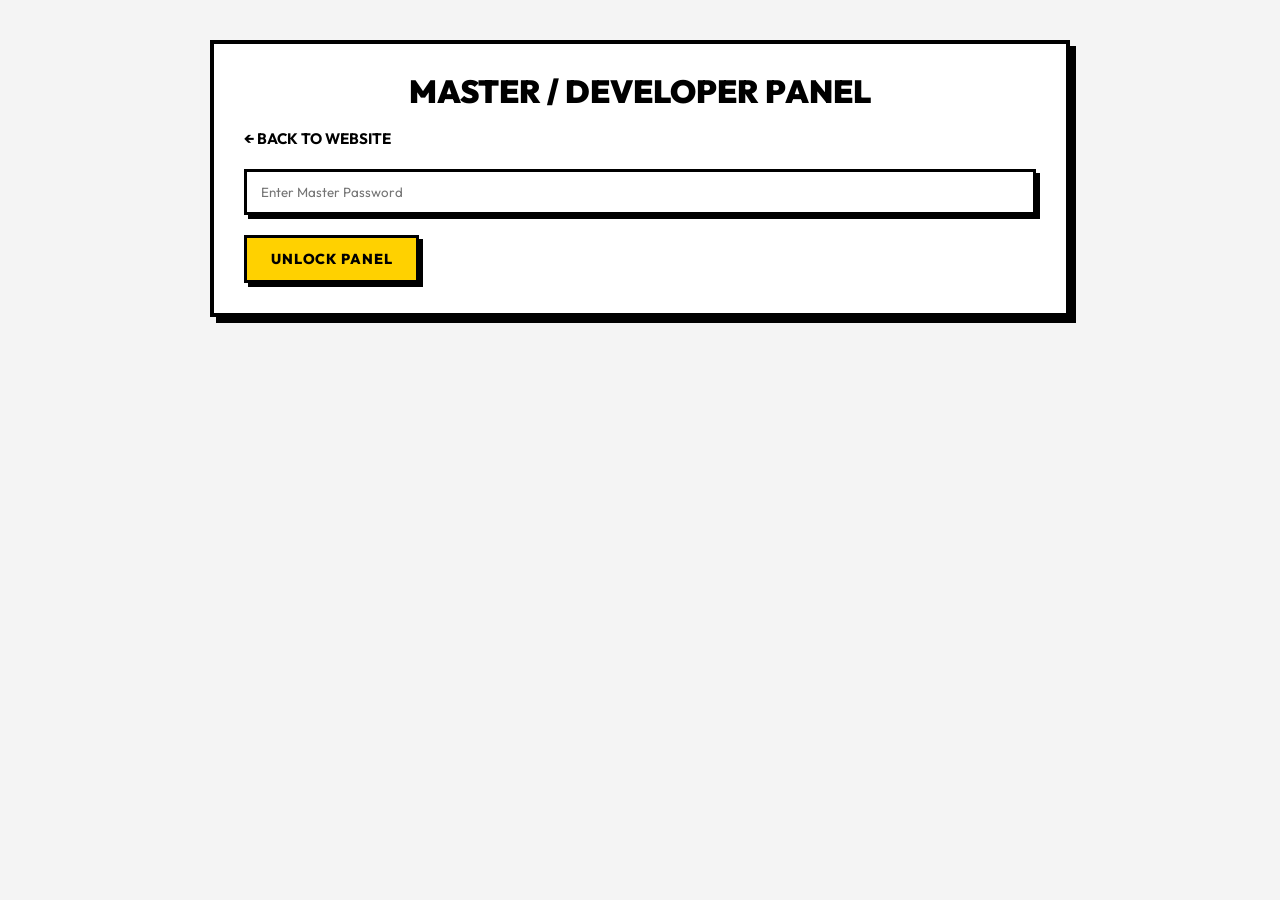
<file: masterpanel.html>
<!DOCTYPE html>
<html lang="en">
<head>
    <meta charset="UTF-8">
    <meta name="viewport" content="width=device-width, initial-scale=1.0">
    <title>Master / Developer Panel - House Of Viyara26</title>
    <link rel="preconnect" href="https://fonts.googleapis.com">
    <link rel="preconnect" href="https://fonts.gstatic.com" crossorigin>
    <link href="https://fonts.googleapis.com/css2?family=Outfit:wght@400;500;600;700;800;900&display=swap" rel="stylesheet">
    <link rel="stylesheet" href="sample design/style.css">
    <style>
        :root {
            --primary-color: #000000;
            --bg-color: #f4f4f4;
            --card-bg: #ffffff;
            --accent-yellow: #FFD100;
            --accent-blue: #00E0FF;
            --accent-pink: #FF007A;
            --accent-green: #00FF94;
            --shadow-color: #000000;
            --text-color: #000000;
            --brutal-border: 4px solid #000000;
            --brutal-shadow: 6px 6px 0px #000000;
        }

        * {
            margin: 0;
            padding: 0;
            box-sizing: border-box;
            font-family: 'Outfit', sans-serif;
        }

        body {
            background: var(--bg-color);
            color: var(--text-color);
            min-height: 100vh;
            padding: 40px 20px;
        }

        .container {
            max-width: 860px;
            margin: 0 auto;
        }

        .panel {
            background: var(--card-bg);
            border: var(--brutal-border);
            padding: 30px;
            box-shadow: var(--brutal-shadow);
        }

        h1 {
            color: var(--text-color);
            margin-bottom: 18px;
            text-align: center;
            font-size: 2rem;
            text-transform: uppercase;
            font-weight: 900;
        }

        .nav-link {
            color: #000;
            text-decoration: none;
            font-size: 0.95rem;
            margin-bottom: 20px;
            display: inline-block;
            font-weight: 700;
            text-transform: uppercase;
        }

        .nav-link:hover {
            color: var(--accent-pink);
        }

        .password-input {
            width: 100%;
            padding: 12px 14px;
            margin-bottom: 20px;
            border: 3px solid #000;
            background: #fff;
            color: #000;
            font-family: 'Outfit', sans-serif;
            box-shadow: 4px 4px 0px var(--shadow-color);
        }

        .btn {
            padding: 12px 24px;
            border: 3px solid #000;
            background: var(--accent-yellow);
            color: #000;
            font-size: 0.9rem;
            letter-spacing: 0.06em;
            font-family: 'Outfit', sans-serif;
            cursor: pointer;
            transition: all 0.2s ease;
            font-weight: 800;
            text-transform: uppercase;
            box-shadow: 4px 4px 0px var(--shadow-color);
        }

        .btn:hover {
            transform: translate(-2px, -2px);
            box-shadow: 6px 6px 0px var(--shadow-color);
        }

        .btn-primary {
            background: var(--accent-yellow);
        }

        .section {
            margin-bottom: 24px;
            padding: 16px;
            border: 3px solid #000;
            background: #fff;
            box-shadow: 4px 4px 0px var(--shadow-color);
        }

        .section h3 {
            color: var(--text-color);
            margin-bottom: 12px;
            text-transform: uppercase;
            font-weight: 800;
        }

        .log-entry {
            padding: 8px;
            margin: 6px 0;
            border-left: 4px solid #000;
            background: #f7f7f7;
            color: #333;
            font-family: monospace;
            font-size: 0.9rem;
        }

        .log-entry.error {
            border-left-color: var(--accent-pink);
            background: #fff2f7;
        }

        .toggle-btn {
            background: var(--accent-green);
            border-color: #000;
            color: #000;
        }

        .toggle-btn.blocked {
            background: var(--accent-pink);
            color: #fff;
        }

        .system-info {
            color: #333;
            font-size: 0.95rem;
            line-height: 1.6;
            font-weight: 600;
        }
    </style>
    <link rel="preconnect" href="https://fonts.googleapis.com">
    <link rel="preconnect" href="https://fonts.gstatic.com" crossorigin>
    <link href="https://fonts.googleapis.com/css2?family=Outfit:wght@400;500;600;700;800;900&display=swap" rel="stylesheet">
    <link rel="stylesheet" href="sample%20design/style.css">
    <style>
        :root {
            --primary-color: #000000;
            --bg-color: #f4f4f4;
            --card-bg: #ffffff;
            --accent-yellow: #FFD100;
            --accent-blue: #00E0FF;
            --accent-pink: #FF007A;
            --accent-green: #00FF94;
            --shadow-color: #000000;
            --text-color: #000000;
            --brutal-border: 4px solid #000000;
            --brutal-shadow: 6px 6px 0px #000000;
        }

        * {
            margin: 0;
            padding: 0;
            box-sizing: border-box;
            font-family: 'Outfit', sans-serif;
        }

        body {
            background: var(--bg-color);
            color: var(--text-color);
            min-height: 100vh;
            padding: 40px 20px;
        }

        .container {
            max-width: 860px;
            margin: 0 auto;
        }

        .panel {
            background: var(--card-bg);
            border: var(--brutal-border);
            padding: 30px;
            box-shadow: var(--brutal-shadow);
        }

        h1 {
            color: var(--text-color);
            margin-bottom: 18px;
            text-align: center;
            font-size: 2rem;
            text-transform: uppercase;
            font-weight: 900;
        }

        .nav-link {
            color: #000;
            text-decoration: none;
            font-size: 0.95rem;
            margin-bottom: 20px;
            display: inline-block;
            font-weight: 700;
            text-transform: uppercase;
        }

        .nav-link:hover {
            color: var(--accent-pink);
        }

        .password-input {
            width: 100%;
            padding: 12px 14px;
            margin-bottom: 20px;
            border: 3px solid #000;
            background: #fff;
            color: #000;
            font-family: 'Outfit', sans-serif;
            box-shadow: 4px 4px 0px var(--shadow-color);
        }

        .btn {
            padding: 12px 24px;
            border: 3px solid #000;
            background: var(--accent-yellow);
            color: #000;
            font-size: 0.9rem;
            letter-spacing: 0.06em;
            font-family: 'Outfit', sans-serif;
            cursor: pointer;
            transition: all 0.2s ease;
            font-weight: 800;
            text-transform: uppercase;
            box-shadow: 4px 4px 0px var(--shadow-color);
        }

        .btn:hover {
            transform: translate(-2px, -2px);
            box-shadow: 6px 6px 0px var(--shadow-color);
        }

        .section {
            margin-bottom: 24px;
            padding: 16px;
            border: 3px solid #000;
            background: #fff;
            box-shadow: 4px 4px 0px var(--shadow-color);
        }

        .section h3 {
            color: var(--text-color);
            margin-bottom: 12px;
            text-transform: uppercase;
            font-weight: 800;
        }

        .log-entry {
            padding: 8px;
            margin: 6px 0;
            border-left: 4px solid #000;
            background: #f7f7f7;
            color: #333;
            font-family: monospace;
            font-size: 0.9rem;
        }

        .log-entry.error {
            border-left-color: var(--accent-pink);
            background: #fff2f7;
        }

        .toggle-btn {
            background: var(--accent-green);
            border-color: #000;
            color: #000;
        }

        .toggle-btn.blocked {
            background: var(--accent-pink);
            color: #fff;
        }

        .system-info {
            color: #333;
            font-size: 0.95rem;
            line-height: 1.6;
            font-weight: 600;
        }
    </style>
</head>
<body>
    <div class="container">
        <div class="panel">
            <h1>Master / Developer Panel</h1>
            <a href="index.html" class="nav-link">← Back to Website</a>
            
            <div id="masterPasswordSection">
                <input type="password" id="masterPassword" class="password-input" placeholder="Enter Master Password">
                <button class="btn btn-primary" onclick="verifyMasterPassword()">Unlock Panel</button>
            </div>
            
            <div id="masterContent" style="display:none;">
                <div class="section">
                    <h3>Website Status Control</h3>
                    <button class="btn toggle-btn" id="blockToggleBtn" onclick="toggleWebsiteBlock()">Website Active</button>
                </div>
                
                <div class="section">
                    <h3>Diagnostic Logs</h3>
                    <div id="logContainer"></div>
                    <button class="btn" onclick="clearLogs()" style="margin-top:10px;">Clear Logs</button>
                </div>
                
                <div class="section">
                    <h3>System Info</h3>
                    <p id="systemInfo" class="system-info"></p>
                    <p id="productCount" class="system-info"></p>
                </div>
            </div>
        </div>
    </div>

    <script>
        let logs = [];
        let MASTER_PASSWORD = "admin123"; // Change this to your own secure password!

        function verifyMasterPassword() {
            const entered = document.getElementById('masterPassword').value;
            if (entered === MASTER_PASSWORD) {
                document.getElementById('masterPasswordSection').style.display = 'none';
                document.getElementById('masterContent').style.display = 'block';
                loadMasterPanelData();
            } else {
                alert('Incorrect password!');
            }
        }

        function loadMasterPanelData() {
            updateSystemInfo();
            updateWebsiteToggle();
            loadLogs();
        }

        function updateSystemInfo() {
            document.getElementById('systemInfo').innerText = `Browser: ${navigator.userAgent}\nDate: ${new Date().toLocaleString()}`;
            
            // Load products from localStorage to count them
            const savedProducts = localStorage.getItem('viyaraProducts');
            const products = savedProducts ? JSON.parse(savedProducts) : [];
            document.getElementById('productCount').innerText = `Total Products: ${products.length}`;
        }

        function updateWebsiteToggle() {
            const isBlocked = localStorage.getItem('siteBlocked') === 'true';
            const btn = document.getElementById('blockToggleBtn');
            if (isBlocked) {
                btn.classList.add('blocked');
                btn.innerText = 'Website Blocked (Click to Unblock)';
            } else {
                btn.classList.remove('blocked');
                btn.innerText = 'Website Active (Click to Block)';
            }
        }

        function toggleWebsiteBlock() {
            const isBlocked = localStorage.getItem('siteBlocked') === 'true';
            localStorage.setItem('siteBlocked', (!isBlocked).toString());
            updateWebsiteToggle();
        }

        function loadLogs() {
            const saved = localStorage.getItem('masterLogs');
            if (saved) logs = JSON.parse(saved);
            renderLogs();
        }

        function renderLogs() {
            const container = document.getElementById('logContainer');
            if (!logs.length) {
                container.innerHTML = '<p style="color: #888;">No logs yet</p>';
                return;
            }
            container.innerHTML = logs.map(log => `
                <div class="log-entry ${log.type === 'error' ? 'error' : ''}">
                    [${log.time}] ${log.message}
                </div>
            `).join('');
        }

        function clearLogs() {
            logs = [];
            localStorage.setItem('masterLogs', JSON.stringify(logs));
            renderLogs();
        }

        // Load initial data
        window.onload = function() {
            loadLogs();
        };
    </script>
</body>
</html>
</file>
<file: sample design/style.css>
:root {
    --primary-color: #000000;
    --bg-color: #f4f4f4;
    --card-bg: #ffffff;
    --accent-yellow: #FFD100;
    --accent-blue: #00E0FF;
    --accent-pink: #FF007A;
    --accent-green: #00FF94;
    --shadow-color: #000000;
    --text-color: #000000;
    --brutal-border: 4px solid #000000;
    --brutal-shadow: 6px 6px 0px #000000;
    --container-max-width: 1400px;
    --section-padding: 40px 40px; /* Reduced from 80px */
}

[data-theme="dark"] {
    --bg-color: #121212;
    --card-bg: #1E1E1E;
    --text-color: #ffffff;
    --shadow-color: var(--accent-yellow);
    --brutal-shadow: 8px 8px 0px var(--accent-yellow);
}

* {
    margin: 0;
    padding: 0;
    box-sizing: border-box;
    font-family: 'Outfit', sans-serif;
}

html, body {
    overflow-x: hidden;
    width: 100%;
    position: relative;
}

img, video, canvas, svg {
    max-width: 100%;
    height: auto;
}

body {
    background-color: var(--bg-color);
    color: var(--text-color);
    line-height: 1.4;
    overflow-x: hidden;
    /* transition removed for better performance */
}

/* --- Typography --- */
h1, h2, h3, h4 {
    text-transform: uppercase;
    font-weight: 900;
    line-height: 1.1;
}

/* --- Layout --- */
.header {
    background: var(--card-bg);
    border-bottom: var(--brutal-border);
    padding: 10px 0; /* Adjusted padding */
    position: sticky;
    top: 0;
    z-index: 1000;
    min-height: 90px; /* Increased height for better clearance */
    display: flex;
    align-items: center;
}

.header-container {
    max-width: var(--container-max-width);
    margin: 0 auto;
    display: flex;
    justify-content: space-between;
    align-items: center;
    padding: 0 40px;
    gap: 30px;
    width: 100%;
}

.logo {
    margin: 0 10px 0 0;
    display: flex;
    align-items: center;
}

.logo h1 {
    margin: 0;
    line-height: 1;
}

.logo h1 a {
    font-size: 1.6rem; /* Slightly smaller for better fit */
    color: inherit;
    text-decoration: none;
    background: var(--accent-yellow);
    padding: 6px 12px;
    border: 3px solid #000;
    box-shadow: 4px 4px 0px #000;
    display: inline-flex;
    align-items: center;
    white-space: nowrap;
    transform: translateY(0); /* Reset transform */
}

.nav-links {
    display: flex;
    gap: 25px;
    list-style: none;
    align-items: center;
    margin: 0;
}

.nav-links a {
    text-decoration: none;
    color: var(--text-color);
    font-weight: 800;
    text-transform: uppercase;
    font-size: 0.9rem;
    padding: 10px 15px;
    border: 3px solid transparent; /* Match border thickness for alignment */
    transition: all 0.2s;
    white-space: nowrap;
    display: inline-flex;
    align-items: center;
}

.nav-links a:hover {
    background: var(--accent-blue);
    color: #000;
    border: 3px solid #000;
    box-shadow: 3px 3px 0px #000;
}

.header-search-container {
    position: relative;
    display: flex;
    align-items: center;
    margin: 0;
    flex: 1; /* Reduced from 3 to take less priority */
    min-width: 150px; /* Reduced min-width */
    max-width: 250px; /* Significantly reduced max-width to eliminate empty space */
    height: 48px;
}

.header-search-icon {
    position: absolute;
    left: 15px;
    font-size: 1.1rem;
    color: #000;
    z-index: 2;
    pointer-events: none; /* Icon shouldn't interfere with clicks */
}

.header-search-input {
    width: 100%;
    height: 100%;
    padding: 0 15px 0 50px; /* Slightly more left padding for the icon */
    border: 3px solid #000;
    font-weight: 700;
    font-size: 1rem; /* Slightly larger font */
    outline: none;
    box-shadow: 4px 4px 0px #000;
    background: var(--card-bg);
    color: var(--text-color);
    display: block; /* Ensure it behaves as a block element */
}

.header-search-input::placeholder {
    color: #666;
    opacity: 1;
    font-weight: 600;
}

.header-search-input:focus {
    background: var(--accent-yellow);
    box-shadow: 5px 5px 0px #000;
}

.header-actions {
    display: flex;
    gap: 15px;
    align-items: center;
}

/* --- Buttons --- */
.btn {
    padding: 12px 24px;
    font-weight: 900;
    text-transform: uppercase;
    cursor: pointer;
    border: var(--brutal-border);
    box-shadow: 4px 4px 0px var(--shadow-color);
    transition: all 0.1s;
    text-decoration: none;
    display: inline-flex;
    align-items: center;
    justify-content: center;
    font-size: 0.95rem;
    gap: 8px;
    color: #000;
}

.btn:active {
    box-shadow: 0px 0px 0px var(--shadow-color);
    transform: translate(4px, 4px);
}

.btn-primary { background: var(--accent-yellow); }
.btn-secondary { background: var(--accent-blue); }

.icon-btn {
    background: var(--card-bg);
    border: 3px solid #000;
    width: 45px; /* Increased size for better alignment */
    height: 45px;
    display: flex;
    align-items: center;
    justify-content: center;
    cursor: pointer;
    font-size: 1.2rem;
    color: var(--text-color);
    transition: all 0.2s;
    position: relative;
    box-shadow: 3px 3px 0px #000;
}

.icon-btn:hover {
    background: var(--accent-green);
    transform: translate(-1px, -1px);
    box-shadow: 4px 4px 0px #000;
}

.menu-btn {
    display: none; /* Hidden on desktop */
    flex-direction: column;
    height: auto;
    padding: 8px 12px;
}

.menu-text {
    font-size: 0.6rem;
    font-weight: 900;
    margin-top: 4px;
}

.cart-badge {
    position: absolute;
    top: -5px; /* Adjusted position */
    right: -5px;
    background: var(--accent-pink);
    color: #fff;
    font-size: 0.7rem;
    font-weight: 900;
    min-width: 18px;
    height: 18px;
    display: flex;
    align-items: center;
    justify-content: center;
    border: 2px solid #000;
    border-radius: 50%;
    padding: 2px;
    z-index: 5;
}

/* --- Hero Section --- */
.hero {
    display: flex;
    padding: var(--section-padding);
    gap: 40px; /* Reduced from 60px */
    align-items: center;
    max-width: var(--container-max-width);
    margin: 0 auto;
    min-height: 50vh; /* Reduced from 70vh */
}

.hero-content {
    flex: 1.2;
}

.hero-tag {
    background: var(--accent-pink);
    color: #fff;
    padding: 4px 12px;
    border: 3px solid #000;
    font-weight: 900;
    margin-bottom: 16px;
    display: inline-block;
    box-shadow: 2px 2px 0px #000;
    font-size: 0.8rem;
}

.hero h1 {
    font-size: 4rem; /* Reduced from 5.5rem */
    margin-bottom: 20px;
    color: var(--text-color);
}

.hero p {
    font-size: 1.1rem; /* Reduced from 1.4rem */
    font-weight: 600;
    margin-bottom: 30px;
    max-width: 500px;
}

.hero-btns {
    display: flex;
    gap: 12px;
}

.hero-image {
    flex: 1;
    border: 6px solid #000;
    box-shadow: 12px 12px 0px var(--accent-blue);
    overflow: hidden;
    height: 450px; /* Adjusted height for better aspect ratio */
}

.hero-image img {
    width: 100%;
    height: 100%;
    display: block;
    object-fit: cover; /* Fill the entire container */
    object-position: center 30%; /* Focus on the top/middle of the bottle to keep it visible */
    transition: opacity 0.6s ease;
}

.hero-image img.fade-out {
    opacity: 0;
}

/* --- Preloader & Loading System --- */
html.is-loading body {
    overflow: hidden;
}

#preloader {
    position: fixed;
    top: 0;
    left: 0;
    width: 100%;
    height: 100%;
    background: var(--accent-yellow);
    z-index: 99999;
    display: flex;
    flex-direction: column;
    align-items: center;
    justify-content: center;
    transition: opacity 0.45s ease, visibility 0.45s;
    overflow: hidden;
}

#preloader::before,
#preloader::after {
    content: '';
    position: absolute;
    width: 300px;
    height: 300px;
    border: 6px solid #000;
    opacity: 0.08;
    animation: loaderSpin 12s linear infinite;
}

#preloader::before {
    top: -80px;
    right: -80px;
    background: var(--accent-pink);
}

#preloader::after {
    bottom: -100px;
    left: -100px;
    background: var(--accent-blue);
    animation-direction: reverse;
    animation-duration: 16s;
}

#preloader.fade-out {
    opacity: 0;
    visibility: hidden;
    pointer-events: none;
}

.loader-scene {
    position: relative;
    margin-bottom: 28px;
    z-index: 2;
}

.loader-orbit {
    position: absolute;
    top: 50%;
    left: 50%;
    width: 140px;
    height: 140px;
    margin: -70px 0 0 -70px;
    animation: loaderSpin 3s linear infinite;
}

/* Default text color uses the CSS variable --text-color (set per theme)
    Removed the previous global !important override so dark sections
    can show white text when explicitly styled. */

.loader-orbit span {
    position: absolute;
    width: 18px;
    height: 18px;
    background: #000;
    border: 3px solid #000;
    box-shadow: 3px 3px 0 var(--accent-pink);
}

.loader-orbit span:nth-child(1) { top: 0; left: 50%; transform: translateX(-50%); background: var(--accent-pink); }
.loader-orbit span:nth-child(2) { bottom: 10px; left: 10px; background: var(--accent-blue); }
.loader-orbit span:nth-child(3) { bottom: 10px; right: 10px; background: var(--accent-green); }

.loader-logo {
    position: relative;
    font-size: 2.4rem;
    font-weight: 900;
    background: #000;
    color: #fff;
    padding: 12px 28px;
    border: 5px solid #000;
    box-shadow: 10px 10px 0px #000;
    animation: loaderBounce 0.7s ease-in-out infinite alternate;
    z-index: 2;
}

.loader-bar-container {
    width: min(280px, 80vw);
    height: 28px;
    background: #fff;
    border: 4px solid #000;
    position: relative;
    overflow: hidden;
    z-index: 2;
    box-shadow: 5px 5px 0 #000;
}

.loader-bar {
    width: 0%;
    height: 100%;
    background: linear-gradient(90deg, var(--accent-blue), var(--accent-pink), var(--accent-green));
    background-size: 200% 100%;
    animation: loaderShimmer 1.2s linear infinite;
    transition: width 0.25s ease-out;
}

.loader-percent {
    margin-top: 10px;
    font-weight: 900;
    font-size: 1.1rem;
    letter-spacing: 1px;
    z-index: 2;
}

.loader-text {
    margin-top: 8px;
    font-weight: 800;
    text-transform: uppercase;
    letter-spacing: 2px;
    font-size: 0.85rem;
    opacity: 0.85;
    z-index: 2;
    min-height: 1.2em;
}

/* Page transition overlay */
#page-transition {
    position: fixed;
    inset: 0;
    background: var(--accent-yellow);
    z-index: 99998;
    display: flex;
    flex-direction: column;
    align-items: center;
    justify-content: center;
    opacity: 0;
    visibility: hidden;
    pointer-events: none;
    transition: opacity 0.25s ease, visibility 0.25s;
}

#page-transition.active {
    opacity: 1;
    visibility: visible;
    pointer-events: all;
}

.page-transition-logo {
    font-size: 1.8rem;
    font-weight: 900;
    background: #000;
    color: #fff;
    padding: 8px 20px;
    border: 4px solid #000;
    box-shadow: 6px 6px 0 #000;
    animation: loaderBounce 0.5s ease-in-out infinite alternate;
}

.page-transition-text {
    margin-top: 16px;
    font-weight: 800;
    text-transform: uppercase;
    letter-spacing: 2px;
    font-size: 0.8rem;
}

/* Lazy-loaded media */
.lazy-loading,
img[data-src],
video[data-src] {
    background: linear-gradient(110deg, #e8e8e8 8%, #f5f5f5 18%, #e8e8e8 33%);
    background-size: 200% 100%;
    animation: lazyShimmer 1.4s ease-in-out infinite;
}

[data-theme="dark"] .lazy-loading,
[data-theme="dark"] img[data-src],
[data-theme="dark"] video[data-src] {
    background: linear-gradient(110deg, #2a2a2a 8%, #333 18%, #2a2a2a 33%);
    background-size: 200% 100%;
}

img.lazy-loaded,
video.lazy-loaded {
    animation: lazyFadeIn 0.4s ease forwards;
}

.product-img img.lazy-loading {
    filter: blur(8px);
    transform: scale(1.02);
}

.product-img img.lazy-loaded {
    filter: none;
    transform: none;
}

.gallery-item.lazy-loading {
    filter: blur(12px);
}

.gallery-item.lazy-loaded {
    filter: none;
}

.video-placeholder {
    display: flex;
    align-items: center;
    justify-content: center;
    background: #111;
    color: #fff;
    cursor: pointer;
    position: absolute;
    inset: 0;
    z-index: 3;
}

.video-placeholder i {
    font-size: 3rem;
    background: var(--accent-yellow);
    color: #000;
    width: 80px;
    height: 80px;
    border-radius: 50%;
    display: flex;
    align-items: center;
    justify-content: center;
    border: 4px solid #000;
    box-shadow: 6px 6px 0 #000;
    transition: transform 0.2s;
}

.video-placeholder:hover i {
    transform: scale(1.08);
}

@keyframes loaderBounce {
    from { transform: scale(1) rotate(-1deg); }
    to { transform: scale(1.06) rotate(1deg); }
}

@keyframes loaderSpin {
    from { transform: rotate(0deg); }
    to { transform: rotate(360deg); }
}

@keyframes loaderShimmer {
    0% { background-position: 200% 0; }
    100% { background-position: -200% 0; }
}

@keyframes lazyShimmer {
    0% { background-position: 200% 0; }
    100% { background-position: -200% 0; }
}

@keyframes lazyFadeIn {
    from { opacity: 0.6; }
    to { opacity: 1; }
}

/* --- End Preloader --- */

/* --- Category Cards Optimization --- */

/* --- Mobile Category Scroll --- */
/* Removed as per user request (fig two) */

/* --- Sections --- */
.products-section, .categories {
    padding: 30px 40px; /* More compact */
    max-width: var(--container-max-width);
    margin: 0 auto;
}

.section-header {
    display: flex;
    justify-content: space-between;
    align-items: center;
    margin-bottom: 30px;
    padding-bottom: 10px;
    border-bottom: 4px solid #000;
}

.section-header h2 {
    font-size: 2.2rem; /* Reduced from 2.8rem */
}

.view-all {
    font-weight: 900;
    text-decoration: none;
    color: #000;
    background: var(--accent-blue);
    padding: 8px 16px;
    border: 3px solid #000;
    box-shadow: 4px 4px 0px #000;
    font-size: 0.9rem;
}

.view-all:hover {
    transform: translate(-2px, -2px);
    box-shadow: 6px 6px 0px #000;
}

/* --- Categories --- */
.category-grid {
    display: grid;
    grid-template-columns: repeat(auto-fit, minmax(220px, 1fr));
    gap: 30px;
}

.category-card {
    height: 350px;
    position: relative;
    border: var(--brutal-border);
    box-shadow: var(--brutal-shadow);
    text-decoration: none;
    overflow: hidden;
    display: flex;
    align-items: flex-end;
    padding: 30px;
    transition: all 0.2s;
}

.category-card:hover {
    transform: translate(-4px, -4px);
    box-shadow: 12px 12px 0px var(--shadow-color);
}

.saree-cat { background: linear-gradient(rgba(0,0,0,0.2), rgba(0,0,0,0.4)), url('https://images.unsplash.com/photo-1610030469983-98e550d6193c?w=600&q=60'); background-size: cover; background-position: center; }
.kurtis-cat { background: linear-gradient(rgba(0,0,0,0.2), rgba(0,0,0,0.4)), url('https://images.unsplash.com/photo-1609357605129-26f69add5d6e?w=600&q=60'); background-size: cover; background-position: center; }
.ethnic-cat { background: linear-gradient(rgba(0,0,0,0.2), rgba(0,0,0,0.4)), url('https://images.unsplash.com/photo-1610030470200-a616238b6d49?w=600&q=60'); background-size: cover; background-position: center; }
.party-cat { background: linear-gradient(rgba(0,0,0,0.2), rgba(0,0,0,0.4)), url('https://images.unsplash.com/photo-1595777457583-95e059d581b8?w=600&q=60'); background-size: cover; background-position: center; }
.casual-cat { background: linear-gradient(rgba(0,0,0,0.2), rgba(0,0,0,0.4)), url('https://images.unsplash.com/photo-1539109136881-3be0616acf4b?w=600&q=60'); background-size: cover; background-position: center; }

/* Banners Section */
.banners-section {
    padding: var(--section-padding);
    max-width: var(--container-max-width);
    margin: 0 auto;
}

.banners-carousel {
    display: grid;
    grid-template-columns: repeat(auto-fit, minmax(350px, 1fr));
    gap: 24px;
}

.banner-card {
    position: relative;
    height: 420px;
    border: var(--brutal-border);
    box-shadow: var(--brutal-shadow);
    overflow: hidden;
    transition: all 0.2s ease;
    opacity: 0;
    transform: scale(0.98);
    position: absolute;
    inset: 0;
    width: 100%;
}

.banner-card.active {
    opacity: 1;
    transform: scale(1);
    position: relative;
}

.banner-slide {
    transition: opacity 0.8s ease, transform 0.8s ease;
}

.banner-card:hover {
    transform: translate(-2px, -2px);
    box-shadow: 8px 8px 0px var(--shadow-color);
}

.banner-card img {
    width: 100%;
    height: 100%;
    object-fit: cover;
}

.banner-slider {
    position: relative;
    min-height: 420px;
}

.banner-dots {
    display: flex;
    justify-content: center;
    gap: 8px;
    margin-top: 18px;
}

.banner-dot {
    width: 12px;
    height: 12px;
    border-radius: 50%;
    border: none;
    background: rgba(255,255,255,0.55);
    cursor: pointer;
    transition: transform 0.2s ease, background 0.2s ease;
}

.banner-dot.active {
    background: var(--accent-yellow);
    transform: scale(1.2);
}

.banner-overlay {
    position: absolute;
    bottom: 0;
    left: 0;
    right: 0;
    background: linear-gradient(to top, rgba(0,0,0,0.85), transparent);
    padding: 24px;
    display: flex;
    flex-direction: column;
    justify-content: flex-end;
}

.banner-title {
    font-size: 1.4rem;
    font-weight: 900;
    color: white;
    text-transform: uppercase;
    margin-bottom: 6px;
}

.banner-subtitle {
    font-size: 0.95rem;
    font-weight: 600;
    color: rgba(255,255,255,0.9);
    margin-bottom: 12px;
}

.banner-cta {
    display: inline-flex;
    align-items: center;
    gap: 8px;
    padding: 8px 16px;
    background: var(--accent-yellow);
    color: #000;
    font-weight: 900;
    text-transform: uppercase;
    font-size: 0.8rem;
    border: 3px solid #000;
    box-shadow: 3px 3px 0px #000;
    text-decoration: none;
    width: fit-content;
}

.banner-cta:hover {
    transform: translate(-1px, -1px);
    box-shadow: 4px 4px 0px #000;
}

.cat-info {
    color: #fff;
    z-index: 2;
}

.cat-info h3 {
    font-size: 1.8rem; /* Slightly reduced for 3-column layout */
    margin-bottom: 10px;
    text-shadow: 2px 2px 0px #000;
}

.cat-info span {
    font-weight: 900;
    background: #fff;
    color: #000;
    padding: 6px 16px;
    border: 3px solid #000;
    box-shadow: 3px 3px 0px #000;
}

/* --- Shop Layout --- */
.shop-layout {
    display: grid;
    grid-template-columns: 280px 1fr;
    gap: 40px;
    align-items: start;
}

.shop-sidebar {
    position: sticky;
    top: 100px;
}

.filter-group {
    background: var(--card-bg);
    border: 4px solid #000;
    padding: 24px;
    box-shadow: 6px 6px 0px #000;
    margin-bottom: 30px;
}

.filter-group h3 {
    font-size: 1.2rem;
    margin-bottom: 20px;
    border-bottom: 3px solid #000;
    padding-bottom: 8px;
    color: var(--text-color);
}

/* Ensure links in filter groups aren't plain blue */
.filter-group a {
    color: var(--text-color);
    text-decoration: none;
    font-weight: 700;
}

.filter-group a:hover {
    color: var(--accent-pink);
}

.custom-radio {
    display: flex;
    align-items: center;
    gap: 12px;
    margin-bottom: 12px;
    cursor: pointer;
    font-weight: 700;
    font-size: 0.95rem;
    color: var(--text-color);
}

.custom-radio input[type="radio"] {
    width: 20px;
    height: 20px;
    border: 3px solid #000;
    appearance: none;
    cursor: pointer;
    background: var(--card-bg);
    transition: all 0.2s;
}

.custom-radio input[type="radio"]:checked {
    background: var(--accent-yellow);
    box-shadow: inset 0 0 0 3px var(--card-bg);
}

.brutal-select {
    width: 100%;
    padding: 10px;
    border: 3px solid #000;
    font-weight: 800;
    background: var(--card-bg);
    color: var(--text-color);
    cursor: pointer;
    outline: none;
}

.brutal-select:focus {
    background: var(--accent-blue);
}

/* --- Product Cards --- */
.products-grid {
    display: grid;
    grid-template-columns: repeat(auto-fill, minmax(300px, 1fr));
    gap: 40px;
}

..product-card {
    background: var(--card-bg);
    border: var(--brutal-border);
    box-shadow: var(--brutal-shadow);
    transition: all 0.2s;
    display: flex;
    flex-direction: column;
}

.product-card.skeleton-card {
    background: #f7f7f7;
    border-color: #e3e3e3;
    box-shadow: none;
    overflow: hidden;
}

.product-card.skeleton-card .product-img {
    background: linear-gradient(90deg, #ececec 0%, #f6f6f6 50%, #ececec 100%);
    background-size: 200% 100%;
    animation: pulse 1.5s ease-in-out infinite;
}

.product-card.skeleton-card .product-info {
    display: grid;
    gap: 12px;
    padding: 20px;
}

.skeleton-line {
    width: 100%;
    height: 16px;
    background: linear-gradient(90deg, #ececec 0%, #f6f6f6 50%, #ececec 100%);
    background-size: 200% 100%;
    animation: pulse 1.5s ease-in-out infinite;
    border-radius: 999px;
}

.skeleton-title {
    width: 70%;
    height: 22px;
}

.skeleton-price {
    width: 45%;
    height: 20px;
}

@keyframes pulse {
    0% { background-position: 200% 0; }
    100% { background-position: -200% 0; }
}

.product-card:hover {
    transform: translate(-3px, -3px);
    box-shadow: 11px 11px 0px var(--shadow-color);
}

.product-img {
    position: relative;
    background: #eee; /* Placeholder color to prevent layout shift */
    aspect-ratio: 1 / 1;
    overflow: hidden;
    border-bottom: var(--brutal-border);
}

.product-img img {
    width: 100%;
    height: 100%;
    object-fit: cover;
    transition: transform 0.5s cubic-bezier(0.4, 0, 0.2, 1);
    display: block;
}

.product-card:hover .product-img img {
    transform: scale(1.05);
}

.add-to-cart-overlay {
    position: absolute;
    bottom: 20px;
    left: 50%;
    transform: translate(-50%, 20px);
    width: 85%;
    padding: 12px;
    background: var(--accent-yellow);
    border: 3px solid #000;
    font-weight: 900;
    cursor: pointer;
    opacity: 0;
    transition: all 0.3s;
}

.product-card:hover .add-to-cart-overlay {
    opacity: 1;
    transform: translate(-50%, 0);
}

.product-wishlist-btn {
    position: absolute;
    top: 10px;
    right: 10px;
    width: 40px;
    height: 40px;
    border: 4px solid #000;
    background: #fff;
    box-shadow: 4px 4px 0px #000;
    display: flex;
    align-items: center;
    justify-content: center;
    cursor: pointer;
    transition: all 0.1s;
}

.product-wishlist-btn:hover {
    transform: translate(-2px, -2px);
    box-shadow: 6px 6px 0px #000;
}

.product-wishlist-btn:active {
    transform: translate(0, 0);
    box-shadow: 2px 2px 0px #000;
}

.product-wishlist-btn i {
    font-size: 1rem;
}

.product-info {
    padding: 20px;
    flex: 1;
}

.product-info h3 {
    font-size: 1.4rem;
    margin-bottom: 8px;
}

.product-info p {
    font-size: 0.9rem;
    color: #666;
    margin-bottom: 15px;
    display: -webkit-box;
    -webkit-line-clamp: 2;
    -webkit-box-orient: vertical;
    overflow: hidden;
}

.product-price {
    font-size: 1.6rem;
    font-weight: 900;
    color: var(--accent-pink);
}

/* --- Cart Drawer --- */
.cart-drawer-overlay {
    position: fixed;
    top: 0;
    left: 0;
    width: 100%;
    height: 100%;
    background: rgba(0,0,0,0.6);
    display: none;
    z-index: 2000;
    backdrop-filter: blur(4px);
}

.cart-drawer-overlay.active { display: block; }

.cart-drawer {
    position: fixed;
    top: 0;
    right: -500px;
    width: 450px;
    max-width: 100%;
    height: 100vh;
    background: var(--card-bg);
    border-left: 8px solid #000;
    z-index: 2500;
    transition: all 0.3s ease;
    display: flex;
    flex-direction: column;
}

.cart-header {
    padding: 24px;
    border-bottom: 6px solid #000;
    display: flex;
    justify-content: space-between;
    align-items: center;
    background: var(--accent-yellow);
    color: #000;
}

.close-cart-btn {
    background: var(--card-bg);
    border: 3px solid #000;
    width: 40px;
    height: 40px;
    display: flex;
    align-items: center;
    justify-content: center;
    cursor: pointer;
    font-size: 1.5rem;
    color: var(--text-color);
    transition: all 0.2s;
    box-shadow: 4px 4px 0px #000;
    font-weight: 900;
}

.close-cart-btn:hover {
    background: var(--accent-pink);
    color: #fff;
    transform: translate(-2px, -2px);
    box-shadow: 6px 6px 0px #000;
}

.cart-items {
    flex: 1;
    overflow-y: auto;
    padding: 24px;
}

.cart-item {
    display: flex;
    gap: 16px;
    margin-bottom: 20px;
    padding-bottom: 20px;
    border-bottom: 3px solid rgba(0,0,0,0.1);
}

.cart-item img {
    width: 80px;
    height: 80px;
    object-fit: cover;
    border: 3px solid #000;
}

.cart-item-info h4 { font-size: 1.1rem; margin-bottom: 5px; color: var(--text-color); }

.cart-footer {
    padding: 24px;
    border-top: 6px solid #000;
    background: var(--card-bg);
}

.cart-item-qty {
    display: flex;
    align-items: center;
    gap: 12px;
    margin-top: 10px;
}

.cart-item-qty button {
    width: 32px;
    height: 32px;
    background: var(--card-bg);
    border: 3px solid #000;
    display: flex;
    align-items: center;
    justify-content: center;
    cursor: pointer;
    font-size: 0.8rem;
    color: var(--text-color);
    transition: all 0.1s;
    box-shadow: 2px 2px 0px #000;
}

.cart-item-qty button:hover {
    background: var(--accent-yellow);
    color: #000;
    transform: translate(-1px, -1px);
    box-shadow: 3px 3px 0px #000;
}

.cart-item-qty button:active {
    transform: translate(1px, 1px);
    box-shadow: 0px 0px 0px #000;
}

.cart-item-qty span {
    font-weight: 900;
    font-size: 1.1rem;
    min-width: 25px;
    text-align: center;
    color: var(--text-color);
}

.cart-page-content {
    max-width: var(--container-max-width);
    margin: 0 auto;
    padding: 20px 24px 60px;
}

.cart-page-grid {
    display: grid;
    grid-template-columns: 2fr 1fr;
    gap: 24px;
}

.cart-page-item {
    display: flex;
    gap: 20px;
    padding: 24px;
    border: 3px solid #000;
    background: var(--card-bg);
    align-items: center;
}

.cart-page-item img {
    width: 140px;
    height: 140px;
    object-fit: cover;
    border: 3px solid #000;
}

.cart-page-item-info {
    flex: 1;
}

.cart-page-item-info h4 {
    font-size: 1.25rem;
    margin-bottom: 10px;
}

.cart-page-item-info p {
    color: #555;
    margin: 8px 0;
}

.cart-page-item-actions {
    display: flex;
    flex-direction: column;
    align-items: flex-end;
    gap: 12px;
}

.cart-page-item-total {
    font-size: 1.3rem;
    font-weight: 900;
}

.cart-page-summary {
    border: 3px solid #000;
    background: var(--card-bg);
}

@media (max-width: 900px) {
    .cart-page-grid {
        grid-template-columns: 1fr;
    }
}

.remove-item {
    background: var(--card-bg);
    border: 3px solid #000;
    width: 36px;
    height: 36px;
    display: flex;
    align-items: center;
    justify-content: center;
    cursor: pointer;
    font-size: 1rem;
    color: var(--text-color);
    transition: all 0.2s;
    box-shadow: 3px 3px 0px #000;
    margin-left: auto;
    align-self: flex-start;
}

.remove-item:hover {
    background: var(--accent-pink);
    color: #fff;
    transform: translate(-2px, -2px);
    box-shadow: 5px 5px 0px #000;
}

.cart-total {
    display: flex;
    justify-content: space-between;
    font-size: 1.6rem;
    font-weight: 900;
    margin-bottom: 20px;
    color: var(--text-color);
}

/* --- Footer --- */
.footer {
    background: #000;
    color: #fff;
    padding: 60px 40px 30px;
    margin-top: 60px;
}

/* Ensure footer text remains white even when global text color is overridden */
.footer, .footer * {
    color: #fff !important;
}

.footer-grid {
    max-width: var(--container-max-width);
    margin: 0 auto;
    display: grid;
    grid-template-columns: 2fr 1fr 1fr 1fr;
    gap: 40px;
}

.footer-brand h3 { font-size: 2rem; margin-bottom: 15px; }
.footer-links h4 { font-size: 1.1rem; margin-bottom: 15px; color: var(--accent-yellow); }
.footer-links ul { list-style: none; }
.footer-links li { margin-bottom: 8px; }
.footer-links a { color: #ccc; text-decoration: none; font-size: 0.9rem; font-weight: 600; }
.footer-links a:hover { color: var(--accent-yellow); }

.footer-bottom {
    max-width: var(--container-max-width);
    margin: 40px auto 0;
    padding-top: 30px;
    border-top: 1px solid #333;
    text-align: center;
    color: #666;
    font-size: 0.85rem;
    font-weight: 700;
}

/* --- Mobile Menu --- */
.mobile-menu {
    position: fixed;
    top: 0;
    left: -100%;
    width: 320px;
    max-width: 85%;
    height: 100vh;
    background: var(--card-bg);
    border-right: 8px solid #000;
    z-index: 5000; /* Increased to ensure it is above bottom-nav */
    transition: all 0.4s cubic-bezier(0.175, 0.885, 0.32, 1.275);
    padding: 60px 0; 
    box-shadow: 20px 0px 0px rgba(0,0,0,0.1);
    overflow-y: auto;
}

.mobile-menu.active {
    left: 0;
}

.mobile-nav-links {
    list-style: none;
    margin-top: 40px;
}

.mobile-nav-links li {
    margin: 0;
}

.mobile-nav-links a {
    text-decoration: none;
    color: var(--text-color);
    font-size: 0.9rem; /* Further reduced for luxury feel */
    font-weight: 700; 
    text-transform: uppercase;
    display: flex;
    align-items: center;
    gap: 15px;
    padding: 12px 25px; /* More compact */
    border-bottom: 1px solid rgba(0,0,0,0.1); /* Subtle border */
    transition: all 0.2s;
}

.mobile-nav-links a i {
    width: 20px;
    font-size: 0.85rem;
    text-align: center;
    opacity: 0.8;
}

.mobile-nav-links a:hover {
    background: var(--accent-yellow);
    color: #000;
    padding-left: 30px;
}

.mobile-nav-links .section-title {
    background: var(--bg-color);
    padding: 12px 25px;
    font-size: 0.7rem;
    font-weight: 900;
    color: #999;
    text-transform: uppercase;
    letter-spacing: 1.5px;
    border-bottom: 2px solid #000;
    margin-top: 10px;
}

/* Settings Sub-options */
.settings-sub {
    background: var(--card-bg);
    max-height: 0;
    overflow: hidden;
    transition: max-height 0.3s ease-out;
}

.mobile-nav-links li.active .settings-sub,
.mobile-nav-links li:focus-within .settings-sub {
    max-height: 1000px;
}

.settings-sub a {
    font-size: 1.1rem;
    padding: 15px 40px 15px 70px;
    border-bottom: 2px solid rgba(0,0,0,0.1);
    font-weight: 700;
    text-transform: none;
    display: flex;
    justify-content: space-between;
    align-items: center;
    color: var(--text-color);
}

.settings-sub a::after {
    content: '\f105';
    font-family: 'Font Awesome 5 Free';
    font-weight: 900;
    color: #ccc;
}

.settings-sub a:hover {
    background: var(--bg-color);
    padding-left: 75px;
}

.settings-sub a:hover::after {
    color: var(--text-color);
}

.logout-btn-container {
    padding: 30px 40px;
    border-top: 4px solid #000;
    margin-top: 20px;
}

.logout-btn {
    width: 100%;
    padding: 15px;
    background: var(--card-bg);
    border: 3px solid #000;
    font-weight: 900;
    font-size: 1.2rem;
    color: var(--accent-pink);
    cursor: pointer;
    box-shadow: 4px 4px 0px #000;
    transition: all 0.1s;
}

.logout-btn:active {
    box-shadow: 0px 0px 0px #000;
    transform: translate(4px, 4px);
}

.close-menu-btn {
    position: absolute;
    top: 20px;
    right: 20px;
    font-size: 2.5rem;
    background: var(--card-bg);
    border: 3px solid #000;
    width: 50px;
    height: 50px;
    display: flex;
    align-items: center;
    justify-content: center;
    cursor: pointer;
    font-weight: 900;
    color: var(--text-color);
    box-shadow: 4px 4px 0px #000;
    transition: all 0.2s;
    z-index: 10;
}

.close-menu-btn:hover {
    background: var(--accent-pink);
    color: #fff;
    transform: translate(-2px, -2px);
    box-shadow: 6px 6px 0px #000;
}

/* --- Modals --- */
.modal-overlay {
    position: fixed;
    top: 0;
    left: 0;
    width: 100%;
    height: 100%;
    background: rgba(0,0,0,0.7);
    display: none;
    z-index: 2000;
}

.modal-overlay.active { display: block; }

.auth-modal, .checkout-modal, .success-modal {
    position: fixed;
    top: 50%;
    left: 50%;
    transform: translate(-50%, -50%);
    background: var(--card-bg);
    border: 6px solid #000;
    box-shadow: 15px 15px 0px rgba(0,0,0,0.4);
    z-index: 2100;
    width: 90%;
    max-height: 90vh;
    overflow-y: auto;
    display: none;
    color: var(--text-color);
}

.pdp-modal {
    position: fixed;
    top: 0;
    left: 0;
    width: 100%;
    height: 100vh;
    background: var(--bg-color);
    z-index: 9999;
    overflow-y: auto;
    display: none;
    color: var(--text-color);
}


.auth-modal {
    max-width: 450px;
    padding: 40px;
    text-align: center;
}

.auth-modal h2 {
    font-size: 2rem;
    font-weight: 900;
    margin-bottom: 10px;
    text-transform: uppercase;
}

.auth-modal p {
    font-weight: 600;
    color: #888;
    margin-bottom: 25px;
}

/* Custom Google Button Styling for Brutalism */
.google-auth-btn {
    width: 100%;
    background: #fff;
    color: #000;
    border: 3px solid #000;
    padding: 12px;
    font-weight: 900;
    display: flex;
    align-items: center;
    justify-content: center;
    gap: 12px;
    cursor: pointer;
    box-shadow: 4px 4px 0px #000;
    transition: all 0.1s;
    margin-bottom: 20px;
    text-transform: uppercase;
    font-size: 0.9rem;
}

.google-auth-btn:hover {
    background: #f4f4f4;
    transform: translate(-2px, -2px);
    box-shadow: 6px 6px 0px #000;
}

.google-auth-btn:active {
    box-shadow: 0px 0px 0px #000;
    transform: translate(4px, 4px);
}

.google-auth-btn img {
    width: 20px;
    height: 20px;
}

.admin-link-container {
    margin-top: 15px;
    text-align: center;
}

.admin-link-container a {
    color: var(--text-color);
    font-weight: 800;
    text-decoration: none;
    font-size: 0.9rem;
    opacity: 0.6;
}

.admin-link-container a:hover {
    opacity: 1;
    text-decoration: underline;
}

.auth-divider {
    display: flex;
    align-items: center;
    text-align: center;
    margin: 20px 0;
    font-weight: 900;
    font-size: 0.8rem;
    color: #888;
}

.auth-divider::before,
.auth-divider::after {
    content: '';
    flex: 1;
    border-bottom: 2px solid #000;
}

.auth-divider:not(:empty)::before { margin-right: 15px; }
.auth-divider:not(:empty)::after { margin-left: 15px; }

.auth-form {
    text-align: left;
}

.auth-form .form-group label {
    font-size: 0.9rem;
    letter-spacing: 0.5px;
    color: var(--text-color);
}

.auth-form .btn {
    width: 100%;
    margin-top: 10px;
}

.checkout-modal { max-width: 900px; padding: 25px; }
.checkout-content h2 { margin-bottom: 20px !important; font-size: 2rem !important; }
.checkout-grid { gap: 20px !important; }
.checkout-form .card, .checkout-summary .card { 
    padding: 20px !important; 
    background: var(--bg-color);
    border: 3px solid #000;
}
.checkout-form h3, .checkout-summary h3 { margin-bottom: 15px !important; color: var(--text-color); }
.form-group { margin-bottom: 15px !important; }
.checkout-summary .TOTAL { 
    font-size: 1.4rem !important; 
    padding: 10px !important; 
    background: var(--accent-yellow);
    color: #000;
    border: 3px solid #000;
}

/* --- Close Modal Buttons (Universal Theme) --- */
.close-modal-btn {
    position: absolute;
    top: 15px;
    right: 15px;
    background: var(--card-bg);
    border: 3px solid #000;
    width: 36px;
    height: 36px;
    display: flex;
    align-items: center;
    justify-content: center;
    cursor: pointer;
    font-size: 1.2rem;
    color: var(--text-color);
    transition: all 0.2s;
    box-shadow: 3px 3px 0px #000;
    z-index: 100;
}

.pdp-modal .close-modal-btn {
    position: fixed;
    top: 20px;
    right: 20px;
    width: 50px;
    height: 50px;
    font-size: 1.8rem;
    background: var(--accent-yellow);
    box-shadow: 6px 6px 0px #000;
}

.close-modal-btn:hover {
    background: var(--accent-pink);
    color: #fff;
    transform: translate(-1px, -1px);
    box-shadow: 4px 4px 0px #000;
}

.close-modal-btn:active {
    transform: translate(2px, 2px);
    box-shadow: 0px 0px 0px #000;
}

.auth-modal.active, .checkout-modal.active, .success-modal.active, .pdp-modal.active, .settings-modal.active { display: block; }

/* Settings Modal */
.settings-modal {
    position: fixed;
    top: 50%;
    left: 50%;
    transform: translate(-50%, -50%);
    background: var(--card-bg);
    border: 6px solid #000;
    box-shadow: 15px 15px 0px rgba(0,0,0,0.4);
    z-index: 2100;
    width: 90%;
    max-width: 600px;
    max-height: 80vh;
    overflow-y: auto;
    display: none;
    color: var(--text-color);
}

.settings-header {
    padding: 20px 30px;
    border-bottom: 4px solid #000;
    background: var(--accent-yellow);
    display: flex;
    justify-content: space-between;
    align-items: center;
}

.settings-header h2 {
    font-size: 1.5rem;
    color: #000;
}

.settings-content {
    padding: 30px;
}

.settings-row {
    display: flex;
    justify-content: space-between;
    align-items: center;
    padding: 15px 0;
    border-bottom: 2px solid rgba(0,0,0,0.1);
}

.settings-row:last-child { border-bottom: none; }

.settings-row h4 { margin-bottom: 4px; }
.settings-row p { font-size: 0.85rem; color: #888; }

.toggle-switch {
    position: relative;
    display: inline-block;
    width: 50px;
    height: 24px;
}

.toggle-switch input { opacity: 0; width: 0; height: 0; }

.slider {
    position: absolute;
    cursor: pointer;
    top: 0; left: 0; right: 0; bottom: 0;
    background-color: #ccc;
    transition: .4s;
    border: 2px solid #000;
}

.slider:before {
    position: absolute;
    content: "";
    height: 16px; width: 16px;
    left: 2px; bottom: 2px;
    background-color: white;
    transition: .4s;
    border: 2px solid #000;
}

input:checked + .slider { background-color: var(--accent-green); }
input:checked + .slider:before { transform: translateX(26px); }

.brutal-input {
    width: 100%;
    padding: 12px 15px;
    border: 3px solid #000;
    font-weight: 700;
    margin-bottom: 15px;
    outline: none;
    box-shadow: 4px 4px 0px #000;
    background: var(--card-bg);
    color: var(--text-color);
}

.brutal-input:focus {
    background: var(--accent-yellow);
    color: #000;
}

/* --- Bottom Navigation (Mobile Only) --- */
.bottom-nav {
    position: fixed;
    bottom: 0;
    left: 0;
    width: 100%;
    background: var(--card-bg);
    border-top: 4px solid #000;
    display: none;
    justify-content: space-around;
    align-items: center;
    padding: 10px 0;
    z-index: 2500;
    box-shadow: 0 -10px 20px rgba(0,0,0,0.1);
}

.bottom-nav-item {
    display: flex;
    flex-direction: column;
    align-items: center;
    text-decoration: none;
    color: var(--text-color);
    font-size: 0.7rem;
    font-weight: 800;
    text-transform: uppercase;
    gap: 4px;
    position: relative;
}

.bottom-nav-item i {
    font-size: 1.2rem;
}

.bottom-nav-item.active {
    color: var(--accent-yellow);
}

.bottom-nav-item .badge {
    position: absolute;
    top: -5px;
    right: 5px;
    background: var(--accent-pink);
    color: #fff;
    font-size: 0.6rem;
    padding: 2px 6px;
    border: 2px solid #000;
    font-weight: 900;
}

/* --- Responsive Adaptability System --- */

/* Mobile & Tablet Optimizations */
@media (max-width: 768px) {
    :root {
        --section-padding: 20px 15px;
    }

    body {
        padding-bottom: 80px; /* Space for bottom nav */
    }

    .header-container {
        padding: 0 15px;
        height: 70px;
    }

    .logo h1 a {
        font-size: 1.1rem; /* Slightly smaller to fit search bar */
        padding: 5px 8px;
    }

    .nav {
        display: none;
    }

    .header-search-container {
        display: flex !important;
        flex: 1.5; /* Give more space to search bar */
        min-width: 0;
        max-width: none;
        height: 42px;
        margin-left: 15px;
    }

    .header-search-input {
        padding: 0 10px 0 40px;
        font-size: 0.9rem;
        box-shadow: 4px 4px 0px #000;
        border-width: 3px;
    }

    .header-search-icon {
        left: 10px;
        font-size: 0.9rem;
    }

    .header-actions {
        display: none !important; /* Remove all icons from header on mobile */
    }

    /* Shop Layout Mobile */
    .shop-layout {
        grid-template-columns: 1fr;
        gap: 20px;
    }

    .shop-sidebar {
        position: relative;
        top: 0;
        margin-bottom: 20px;
    }

    .filter-group {
        padding: 15px;
        margin-bottom: 15px;
    }

    /* 2x2 Product Grid for Mobile */
    .products-grid {
        grid-template-columns: repeat(2, 1fr);
        gap: 12px;
    }

    .product-card {
        border-width: 3px;
        box-shadow: 4px 4px 0px #000;
    }

    .product-info {
        padding: 10px;
    }

    .product-info h3 {
        font-size: 0.85rem;
        margin-bottom: 5px;
        height: 2.4em;
        overflow: hidden;
    }

    .product-info p {
        display: none; /* Hide description on mobile grid */
    }

    .product-price {
        font-size: 1rem;
        font-weight: 900;
    }

    .add-to-cart-overlay {
        padding: 8px;
        font-size: 0.7rem;
    }

    /* Bottom Nav refinement */
    .bottom-nav {
        display: flex;
        height: 70px;
        padding-bottom: env(safe-area-inset-bottom);
    }

    .bottom-nav-item {
        font-size: 0.65rem;
    }

    .bottom-nav-item i {
        font-size: 1.4rem;
    }

    /* Hero Mobile */
    .hero {
        flex-direction: column !important;
        padding: 40px 20px;
        text-align: left; /* Changed from center to match screenshot preference */
        gap: 30px;
        min-height: auto;
    }

    .hero-content {
        width: 100%;
        display: flex;
        flex-direction: column;
        align-items: flex-start;
    }

    .hero h1 {
        font-size: 2.8rem; /* Adjusted for mobile */
        word-wrap: break-word;
        text-align: left;
    }

    .hero p {
        margin: 0 0 25px 0;
        font-size: 1rem;
        text-align: left;
    }

    .hero-btns {
        justify-content: flex-start;
        flex-wrap: wrap;
        width: 100%;
    }

    .hero-btns .btn {
        width: 100%; /* Full width buttons on mobile */
        max-width: none;
    }

    .hero-image {
        width: 100%;
        height: 300px;
        box-shadow: 8px 8px 0px var(--accent-blue);
    }
    
    /* Category Grid Mobile */
    .category-grid {
        grid-template-columns: repeat(2, 1fr);
        gap: 12px;
    }

    .category-card {
        height: 180px;
        padding: 15px;
    }

    .category-card:last-child {
        grid-column: span 2; /* Make the 3rd card span full width for balance */
        height: 150px;
    }

    .cat-info h3 {
        font-size: 1.2rem;
        margin-bottom: 5px;
    }

    .cat-info span {
        font-size: 0.7rem;
        padding: 4px 10px;
    }

    /* Section Header Mobile */
    .section-header {
        flex-direction: row !important; /* Force single row */
        justify-content: space-between;
        align-items: center;
        gap: 10px;
        flex-wrap: nowrap; /* Prevent wrapping to two rows */
    }

    .section-header h2 {
        font-size: 1.2rem; /* Smaller font to fit in one row */
        white-space: nowrap;
    }

    .view-all {
        padding: 6px 12px;
        font-size: 0.75rem;
        white-space: nowrap;
        min-width: fit-content;
    }

    /* Preloader Mobile */
    .loader-logo {
        font-size: 1.5rem;
        padding: 8px 18px;
        box-shadow: 6px 6px 0px #000;
        max-width: 90vw;
        text-align: center;
    }

    .loader-orbit {
        width: 110px;
        height: 110px;
        margin: -55px 0 0 -55px;
    }

    .loader-bar-container {
        width: 200px;
        height: 22px;
    }

    /* Footer Mobile */
    .footer {
        padding: 40px 20px;
        text-align: left;
    }

    .footer-grid {
        grid-template-columns: 1fr; /* Stack everything for perfect alignment */
        gap: 40px;
    }

    .footer-brand h3 {
        font-size: 2.5rem;
    }

    .footer-brand p {
        font-size: 1.1rem;
        max-width: 100%;
        margin-bottom: 20px;
    }

    .footer-links h4 {
        font-size: 1.2rem;
        margin-bottom: 15px;
        border-bottom: 2px solid var(--accent-yellow);
        display: inline-block;
        padding-bottom: 4px;
    }

    .footer-links ul {
        display: flex;
        flex-direction: column;
        gap: 10px;
    }

    .footer-links a {
        font-size: 1rem;
    }

    .footer-bottom {
        margin-top: 40px;
        padding-top: 20px;
    }
}

/* Very Small Devices */
@media (max-width: 360px) {
    .products-grid {
        gap: 8px;
    }
    .product-info h3 {
        font-size: 0.75rem;
    }
}

/* Tablets & Small Laptops */
@media (min-width: 769px) and (max-width: 1024px) {
    .products-grid {
        grid-template-columns: repeat(2, 1fr);
    }
    .shop-layout {
        grid-template-columns: 240px 1fr;
        gap: 30px;
    }
}

/* Large Screens */
@media (min-width: 1441px) {
    .header-container, .main-container {
        max-width: 1600px;
        margin: 0 auto;
    }
    .products-grid {
        grid-template-columns: repeat(4, 1fr);
    }
}

/* --- Product Details Page (PDP) Premium & Clean Theme --- */
.pdp-container {
    display: grid;
    grid-template-columns: minmax(300px, 1.05fr) minmax(260px, 0.95fr);
    gap: 24px;
    padding: 20px 20px;
    max-width: 1040px;
    margin: 0 auto;
    background: transparent;
}

.pdp-media-section {
    position: sticky;
    top: 96px;
    height: fit-content;
}

.pdp-main-media {
    background: #fff;
    border-radius: 16px;
    box-shadow: 0 10px 28px rgba(0,0,0,0.08);
    overflow: hidden;
    position: relative;
    aspect-ratio: 4 / 5;
    margin-bottom: 14px;
    transition: transform 0.3s ease;
}

.pdp-main-media:hover {
    transform: translateY(-4px);
}

.gallery-item {
    width: 100%;
    height: 100%;
    object-fit: cover;
    position: absolute;
    top: 0;
    left: 0;
    opacity: 0;
    transition: opacity 0.4s ease-in-out;
    z-index: 1;
}

.gallery-item.active {
    opacity: 1;
    z-index: 2;
}

.pdp-gallery-nav {
    display: flex;
    justify-content: center;
    gap: 12px;
    margin-top: 14px;
}

.gallery-dot {
    width: 62px;
    height: 62px;
    border-radius: 10px;
    border: 2px solid transparent;
    background: #fff;
    cursor: pointer;
    box-shadow: 0 4px 12px rgba(0,0,0,0.05);
    transition: all 0.3s ease;
    background-size: cover;
    background-position: center;
    position: relative;
    overflow: hidden;
}

.pdp-gallery-nav {
    display: flex;
    align-items: center;
    justify-content: flex-start;
    gap: 12px;
    flex-wrap: wrap;
    margin-top: 16px;
}

.pdp-similar-label {
    margin-top: 14px;
    font-size: 0.95rem;
    font-weight: 900;
    letter-spacing: 0.12em;
    text-transform: uppercase;
    color: #333;
}

.pdp-related-thumbs {
    display: flex;
    gap: 10px;
    margin-top: 8px;
    flex-wrap: wrap;
}

.related-thumb {
    border: 3px solid transparent;
    border-radius: 16px;
    overflow: hidden;
    width: 80px;
    height: 80px;
    flex-shrink: 0;
    cursor: pointer;
    box-shadow: 0 10px 20px rgba(0,0,0,0.08);
    transition: transform 0.2s ease, border-color 0.2s ease;
    background: #fff;
}

.related-thumb:hover {
    border-color: #ff2b99;
    transform: translateY(-2px);
}

.related-thumb img {
    width: 100%;
    height: 100%;
    object-fit: cover;
    display: block;
}

.gallery-dot,
.gallery-dot.video-dot {
    width: 62px;
    height: 62px;
    border-radius: 18px;
    background-size: cover;
    background-position: center;
    border: 3px solid transparent;
    cursor: pointer;
    transition: all 0.2s ease;
    display: inline-flex;
    align-items: center;
    justify-content: center;
}

.gallery-dot.active,
.gallery-dot:hover {
    border-color: var(--accent-pink);
    transform: translateY(-2px);
    box-shadow: 0 10px 20px rgba(0,0,0,0.12);
}

.gallery-dot.video-dot {
    background: #fff;
    color: var(--accent-blue);
    font-size: 1.1rem;
    box-shadow: inset 0 0 0 1px rgba(0,0,0,0.05);
}

.pdp-details-section {
    padding-top: 10px;
    display: grid;
    gap: 16px;
}

.pdp-breadcrumbs {
    font-size: 0.82rem;
    font-weight: 600;
    text-transform: uppercase;
    margin-bottom: 18px;
    color: #888;
    letter-spacing: 1px;
}

.pdp-breadcrumbs a {
    color: var(--text-color);
    text-decoration: none;
    transition: color 0.2s;
}

.pdp-breadcrumbs a:hover {
    color: var(--accent-pink);
}

.pdp-title {
    font-size: clamp(1.8rem, 2.2vw, 2.4rem);
    font-weight: 800;
    line-height: 1.1;
    margin-bottom: 10px;
    color: var(--text-color);
}

.pdp-rating {
    display: flex;
    flex-wrap: wrap;
    align-items: center;
    gap: 12px;
    margin-bottom: 22px;
    font-size: 0.98rem;
}

.pdp-rating .stars {
    color: #f5c518;
    display: inline-flex;
    gap: 4px;
}

.pdp-price-container {
    display: flex;
    flex-wrap: wrap;
    align-items: baseline;
    gap: 12px;
    margin-bottom: 24px;
}

.pdp-current-price {
    font-size: clamp(1.9rem, 2.5vw, 2.4rem);
    font-weight: 900;
    color: var(--text-color);
}


.pdp-short-desc {
    display: grid;
    gap: 8px;
    margin: 16px 0 24px;
    max-width: 100%;
}

.pdp-description-title {
    font-size: 0.95rem;
    font-weight: 900;
    text-transform: uppercase;
    letter-spacing: 0.08em;
    color: #222;
}

.pdp-description-text {
    font-size: 1rem;
    line-height: 1.7;
    color: #555;
    font-weight: 400;
}

.pdp-actions {
    display: grid;
    grid-template-columns: 1.25fr 70px;
    gap: 12px;
    align-items: start;
    margin-bottom: 24px;
}

.pdp-cta-wrap {
    display: grid;
    gap: 14px;
}

.pdp-cta-buttons {
    display: flex;
    gap: 12px;
    flex-wrap: wrap;
}

.pdp-buy-btn {
    border: 3px solid #A00094;
    background: #A00094;
    color: #fff;
    min-width: 140px;
    display: inline-flex;
    align-items: center;
    justify-content: center;
    gap: 10px;
    padding: 12px 16px;
}

.pdp-wishlist-btn {
    display: inline-flex;
    align-items: center;
    justify-content: center;
    width: 70px;
    height: 70px;
    border: 4px solid #000;
    background: #fff;
    box-shadow: 4px 4px 0px #000;
    cursor: pointer;
    transition: all 0.15s ease;
    border-radius: 18px;
}

.qty-selector {
    display: flex;
    align-items: center;
    border: 1px solid #ddd;
    border-radius: 8px;
    background: #fff;
    height: 48px;
    overflow: hidden;
}

.qty-selector button {
    background: none;
    border: none;
    width: 44px;
    height: 100%;
    font-size: 1.1rem;
    color: #555;
    cursor: pointer;
    transition: background 0.2s, color 0.2s;
}

.qty-selector input {
    width: 52px;
    height: 100%;
    border: none;
    border-left: 1px solid #ddd;
    border-right: 1px solid #ddd;
    text-align: center;
    font-size: 1.1rem;
    font-weight: 600;
    background: #fff;
    color: #000;
}

.pdp-add-btn {
    flex: 1;
    font-size: 1rem;
    height: 54px;
    border-radius: 8px;
    background: #000;
    color: #fff;
    border: none;
    box-shadow: 0 10px 18px rgba(0,0,0,0.1);
    transition: all 0.3s ease;
    display: flex;
    align-items: center;
    justify-content: center;
    gap: 10px;
}

.pdp-add-btn:hover {
    background: var(--accent-pink);
    transform: translateY(-2px);
    box-shadow: 0 12px 24px rgba(255, 105, 180, 0.3);
}

.pdp-benefits {
    display: grid;
    grid-template-columns: 1fr;
    gap: 12px;
    margin-bottom: 28px;
    padding: 20px;
    background: #fcfcfc;
    border-radius: 14px;
    border: 1px solid #eee;
}

.benefit-item {
    display: flex;
    align-items: center;
    gap: 12px;
    font-weight: 600;
    font-size: 1rem;
    color: #333;
}

.pdp-full-details {
    margin-top: 28px;
    border-top: 1px solid #eee;
    padding-top: 22px;
}

.pdp-full-details h3 {
    font-size: 1.3rem;
    margin-bottom: 18px;
    font-weight: 700;
    color: var(--text-color);
}

.details-content {
    font-size: 1rem;
    line-height: 1.7;
    color: #555;
}

.pdp-related-section {
    padding: 40px 40px 0;
    max-width: 1400px;
    margin: 0 auto 30px;
}

.related-header {
    display: flex;
    justify-content: space-between;
    align-items: center;
    gap: 12px;
    margin-bottom: 20px;
}

.related-title-group {
    display: grid;
    gap: 6px;
}

.related-header h3 {
    font-size: 2rem;
    font-weight: 800;
    color: var(--text-color);
    margin: 0;
}

.related-count {
    color: #666;
    font-size: 0.95rem;
    font-weight: 700;
    text-transform: uppercase;
    letter-spacing: 0.08em;
}

.related-header-actions {
    display: flex;
    gap: 10px;
}

.related-scroll-btn {
    border: 2px solid #000;
    border-radius: 18px;
    background: #fff;
    width: 52px;
    height: 52px;
    display: inline-flex;
    align-items: center;
    justify-content: center;
    font-size: 1rem;
    cursor: pointer;
    transition: transform 0.2s ease, box-shadow 0.2s ease;
}

.related-scroll-btn:hover {
    transform: translateY(-2px);
    box-shadow: 0 10px 20px rgba(0,0,0,0.08);
}

.related-scroll {
    display: flex;
    gap: 18px;
    overflow-x: auto;
    padding-bottom: 10px;
    scroll-snap-type: x proximity;
}

.related-scroll {
    scrollbar-width: thin;
    scrollbar-color: rgba(0,0,0,0.18) transparent;
}

.related-scroll::-webkit-scrollbar {
    height: 10px;
}

.related-scroll::-webkit-scrollbar-thumb {
    background: rgba(0,0,0,0.18);
    border-radius: 999px;
}

.related-scroll::-webkit-scrollbar-track {
    background: transparent;
}

.related-scroll::-webkit-scrollbar {
    height: 10px;
}

.related-scroll::-webkit-scrollbar-thumb {
    background: rgba(0,0,0,0.12);
    border-radius: 999px;
}

.related-scroll::-webkit-scrollbar-track {
    background: transparent;
}

.related-card {
    min-width: 240px;
    flex: 0 0 auto;
}

.related-card {
    background: #fff;
    border-radius: 20px;
    border: 1px solid #f0f0f0;
    overflow: hidden;
    box-shadow: 0 18px 40px rgba(0,0,0,0.06);
    cursor: pointer;
    transition: transform 0.25s ease, box-shadow 0.25s ease;
    display: flex;
    flex-direction: column;
}

.related-card:hover {
    transform: translateY(-5px);
    box-shadow: 0 24px 48px rgba(0,0,0,0.1);
}

.related-card img {
    width: 100%;
    aspect-ratio: 5/6;
    object-fit: cover;
    display: block;
}

.related-meta {
    padding: 20px 18px 22px;
    display: grid;
    gap: 8px;
}

.related-meta strong {
    font-size: 1.05rem;
    line-height: 1.35;
    color: var(--text-color);
}

.related-meta span {
    font-weight: 700;
    color: #000;
}

.related-meta strong {
    font-size: 1rem;
    line-height: 1.3;
    color: var(--text-color);
}

.related-meta span {
    font-weight: 700;
    color: #000;
}

.pdp-variant-block {
    display: grid;
    grid-template-columns: 1fr 1fr;
    gap: 20px;
    margin-bottom: 35px;
    padding: 24px;
    background: #fff;
    border-radius: 24px;
    border: 1px solid #f0f0f0;
}

.pdp-variant-group {
    display: grid;
    gap: 10px;
}

.pdp-variant-group label {
    text-transform: uppercase;
    font-size: 0.85rem;
    letter-spacing: 0.12em;
    color: #555;
    font-weight: 800;
}

.pdp-variant-options {
    display: flex;
    flex-wrap: wrap;
    gap: 10px;
}

.pdp-variant-btn {
    border: 2px solid #000;
    background: #fff;
    padding: 14px 20px;
    font-size: 0.95rem;
    font-weight: 700;
    cursor: pointer;
    border-radius: 14px;
    transition: transform 0.2s ease, border-color 0.2s ease, background 0.2s ease;
    min-width: 100px;
}

.pdp-variant-btn.active,
.pdp-variant-btn:hover {
    border-color: var(--accent-pink);
    background: #ffe7f4;
    transform: translateY(-1px);
}

.pdp-stock-info {
    grid-column: 1 / -1;
    font-size: 1rem;
    color: #333;
    font-weight: 700;
    letter-spacing: 0.01em;
}

@media (max-width: 1100px) {
    .pdp-container {
        grid-template-columns: 1fr;
        padding: 40px 20px;
    }

    .pdp-related-section {
        padding: 30px 20px 0;
    }

    .related-grid {
        grid-template-columns: repeat(2, minmax(0, 1fr));
    }
}

@media (max-width: 760px) {
    .related-grid {
        grid-template-columns: 1fr;
    }

    .pdp-actions {
        flex-direction: column;
    }

    .pdp-wishlist-btn {
        width: 100%;
    }

    .pdp-add-btn {
        width: 100%;
    }
}

.reviews-section {
    width: 100%;
    max-width: 1040px;
    margin: 0 auto;
    padding: 0 20px 30px;
    display: grid;
    gap: 24px;
}

.reviews-header {
    display: flex;
    justify-content: space-between;
    align-items: flex-start;
    gap: 16px;
    margin-bottom: 22px;
    width: 100%;
}

.reviews-header h2 {
    font-size: 2rem;
    font-weight: 800;
    margin: 0;
    line-height: 1.1;
}

.overall-rating {
    text-align: right;
    background: #fff;
    padding: 20px 22px;
    border-radius: 16px;
    box-shadow: 0 10px 30px rgba(0,0,0,0.05);
    width: min(300px, 100%);
}

.overall-rating h2 {
    font-size: 3rem;
    margin: 0;
    font-weight: 800;
    color: var(--text-color);
}

.overall-rating .stars {
    color: #f5c518;
    font-size: 1.3rem;
    margin-top: 6px;
    margin-bottom: 10px;
}

.overall-rating p {
    font-weight: 500;
    color: #888;
    margin: 0;
}

.reviews-grid {
    display: grid;
    grid-template-columns: repeat(auto-fit, minmax(300px, 1fr));
    gap: 22px;
    width: 100%;
}

.review-card {
    background: #fff;
    border-radius: 16px;
    padding: 24px;
    box-shadow: 0 5px 20px rgba(0,0,0,0.03);
    border: 1px solid #f0f0f0;
    transition: transform 0.3s ease, box-shadow 0.3s ease;
}

.review-card:hover {
    transform: translateY(-5px);
    box-shadow: 0 12px 30px rgba(0,0,0,0.06);
}

.review-header {
    display: flex;
    justify-content: space-between;
    align-items: flex-start;
    margin-bottom: 25px;
}

.reviewer-info {
    display: flex;
    align-items: center;
    gap: 15px;
}

.reviewer-avatar {
    width: 50px;
    height: 50px;
    background: linear-gradient(135deg, var(--accent-blue), #5c7cfa);
    border-radius: 50%;
    display: flex;
    align-items: center;
    justify-content: center;
    font-size: 1.2rem;
    font-weight: 700;
    color: #fff;
}

.reviewer-info strong {
    font-size: 1.1rem;
    font-weight: 700;
    display: block;
}

.review-date {
    font-size: 0.85rem;
    color: #aaa;
    margin-top: 4px;
}

.review-stars {
    color: #f5c518;
}

.review-text {
    line-height: 1.65;
    color: #555;
    font-size: 0.97rem;
}

.review-media {
    width: 100%;
    margin-top: 16px;
    border-radius: 16px;
    overflow: hidden;
    object-fit: cover;
    max-height: 220px;
}

.review-form-card {
    background: #fff;
    border-radius: 18px;
    padding: 22px;
    box-shadow: 0 8px 20px rgba(0,0,0,0.04);
    border: 1px solid #ececec;
    display: grid;
    gap: 16px;
}

.review-form-card h3 {
    margin: 0;
    font-size: 1.2rem;
    letter-spacing: 0.02em;
    color: var(--text-color);
}

.review-form-row {
    display: grid;
    gap: 8px;
}

.review-form-row label {
    font-weight: 700;
    color: #333;
    font-size: 0.92rem;
}

.review-form-row input[type="text"],
.review-form-row textarea,
.review-form-row input[type="file"] {
    width: 100%;
    border: 1px solid #ddd;
    border-radius: 12px;
    padding: 10px 14px;
    font-size: 0.95rem;
    color: #333;
    background: #fafafa;
}

.review-form-row textarea {
    resize: vertical;
    min-height: 100px;
}

.review-upload-row {
    display: grid;
    gap: 10px;
}

.review-rating-inputs {
    display: flex;
    flex-wrap: wrap;
    gap: 10px;
}

.review-star-option {
    display: inline-flex;
    align-items: center;
    justify-content: center;
    gap: 6px;
    padding: 10px 12px;
    border: 1px solid #ddd;
    border-radius: 12px;
    cursor: pointer;
    user-select: none;
    background: #fff;
    min-width: 72px;
    transition: all 0.2s ease;
}

.review-star-option input {
    accent-color: #ffb400;
}

.review-star-option:hover {
    border-color: #ffb400;
}

.review-submit-btn {
    width: fit-content;
    padding: 12px 18px;
    align-self: flex-start;
    margin-top: 6px;
}

/* --- PERFECT MOBILE OPTIMIZATION --- */
@media (max-width: 768px) {
    .pdp-container {
        grid-template-columns: 1fr;
        gap: 30px;
        padding: 25px 20px;
        margin-top: 10px;
    }

    .pdp-media-section {
        position: static;
        width: 100%;
    }

    .pdp-main-media {
        border-radius: 12px;
        box-shadow: 0 8px 20px rgba(0,0,0,0.08);
        margin-bottom: 15px;
    }

    .pdp-gallery-nav {
        gap: 12px;
        overflow-x: auto;
        padding-bottom: 15px;
        justify-content: flex-start;
        scrollbar-width: none;
        -ms-overflow-style: none;
        padding-top: 5px;
    }
    
    .pdp-gallery-nav::-webkit-scrollbar {
        display: none;
    }

    .gallery-dot {
        width: 65px;
        height: 65px;
        flex-shrink: 0;
        border-radius: 8px;
    }

    .pdp-details-section {
        padding-top: 0;
    }
    
    .pdp-breadcrumbs {
        margin-bottom: 15px;
        font-size: 0.8rem;
    }

    .pdp-title {
        font-size: 2.2rem;
        margin-bottom: 12px;
        line-height: 1.2;
    }

    .pdp-rating {
        margin-bottom: 25px;
    }

    .pdp-price-container {
        margin-bottom: 30px;
        align-items: center;
        flex-wrap: wrap;
    }

    .pdp-current-price {
        font-size: 2.2rem;
    }

    .pdp-original-price {
        font-size: 1.2rem;
    }

    .pdp-actions {
        flex-direction: column;
        gap: 15px;
        margin-bottom: 35px;
        position: sticky;
        bottom: 70px; /* Above mobile bottom nav */
        z-index: 100;
        background: rgba(255, 255, 255, 0.95);
        padding: 15px 0;
        backdrop-filter: blur(10px);
        border-top: 1px solid #eee;
        margin-top: -15px;
    }

    .qty-selector {
        width: 100%;
        justify-content: center;
        height: 55px;
    }

    .pdp-add-btn {
        width: 100%;
        height: 55px;
    }

    .pdp-benefits {
        padding: 25px 20px;
        border-radius: 12px;
        gap: 15px;
    }

    .pdp-full-details {
        margin-top: 25px;
        padding-top: 25px;
    }

    .pdp-reviews-section {
        padding: 40px 20px;
    }

    .reviews-header {
        flex-direction: column;
        align-items: flex-start;
        gap: 25px;
        margin-bottom: 35px;
    }

    .reviews-header h2 {
        font-size: 1.8rem;
    }

    .overall-rating {
        width: 100%;
        text-align: center;
        padding: 25px;
    }

    .overall-rating h2 {
        font-size: 3rem;
    }

    .reviews-grid {
        grid-template-columns: 1fr;
        gap: 25px;
    }

    .review-card {
        padding: 25px;
    }
}
</file>
